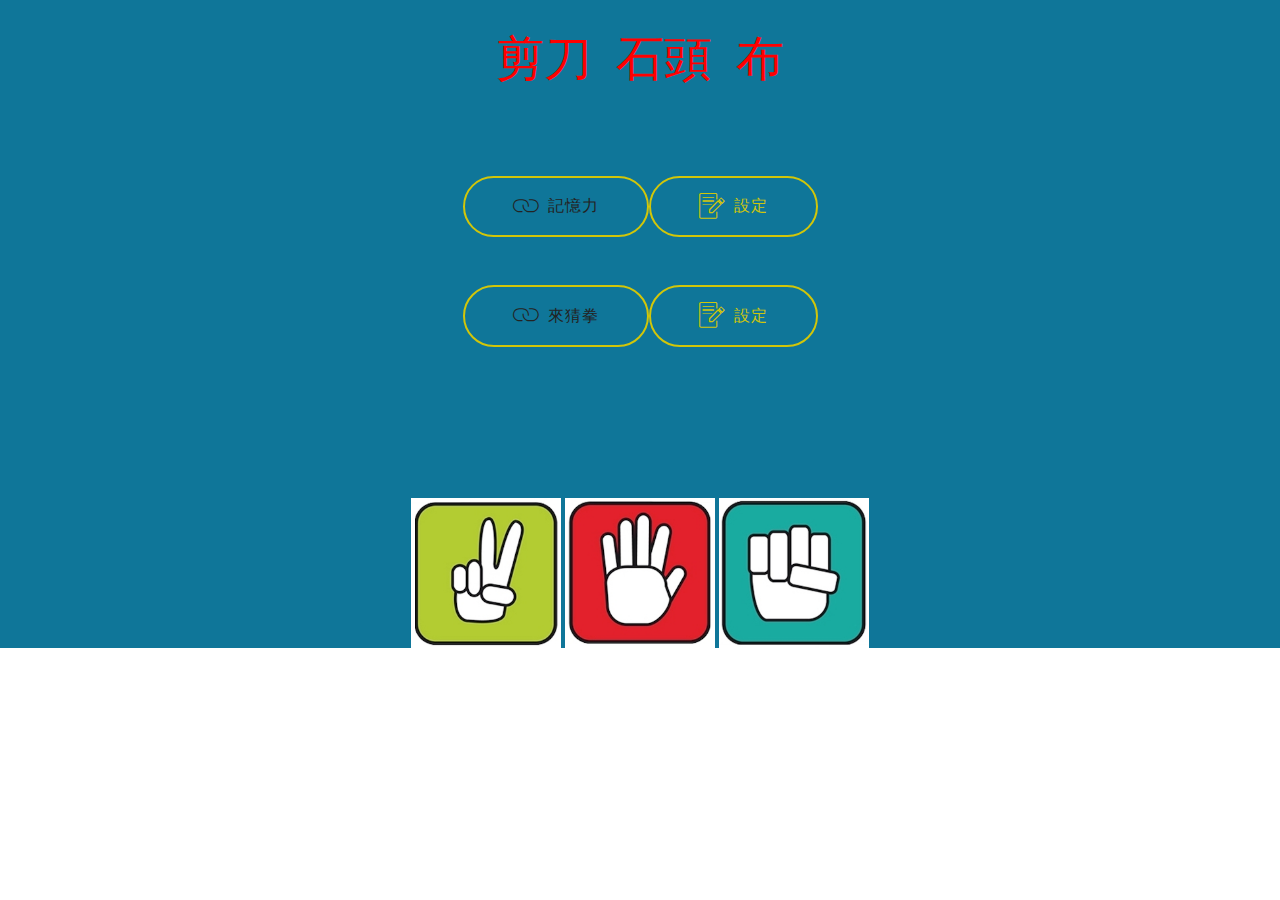
<file: index.html>
<!DOCTYPE html>
<meta name="robots" content="noindex">
<html  >
<head>
  <!-- Site made with Mobirise Website Builder v4.10.7, https://mobirise.com -->
  <meta charset="UTF-8">
  <meta http-equiv="X-UA-Compatible" content="IE=edge">
  <meta name="generator" content="Mobirise v4.10.7, mobirise.com">
  <meta name="viewport" content="width=device-width, initial-scale=1, minimum-scale=1">
  <link rel="shortcut icon" href="assets/images/080701small-128x129.png" type="image/x-icon">
  <meta name="description" content="">
  
  <title>剪刀石頭布2 anyboard</title>
  <link rel="stylesheet" href="assets/web/assets/mobirise-icons/mobirise-icons.css">
  <link rel="stylesheet" href="assets/tether/tether.min.css">
  <link rel="stylesheet" href="assets/bootstrap/css/bootstrap.min.css">
  <link rel="stylesheet" href="assets/bootstrap/css/bootstrap-grid.min.css">
  <link rel="stylesheet" href="assets/bootstrap/css/bootstrap-reboot.min.css">
  <link rel="stylesheet" href="assets/soundcloud-plugin/style.css">
  <link rel="stylesheet" href="assets/socicon/css/styles.css">
  <link rel="stylesheet" href="assets/theme/css/style.css">
  <link rel="stylesheet" href="assets/mobirise/css/mbr-additional.css" type="text/css">
  
  <script src="https://blocklypro.webduino.io/node_modules/jquery/dist/jquery.min.js?rev=2f6b11a7e914718e0290410e85366fe9"></script>
  <script src="https://blocklypro.webduino.io/dist/lib/webduino-all-0.4.20.min.js?rev=4426739c00d85325cb2d3d701fa50666"></script>
  <script src="https://blocklypro.webduino.io/dist/webduino-blockly.min.js?rev=736fa9a2fba9fa461db7c329f6651493"></script>
  <script src="https://blocklypro.webduino.io/dist/lib/firebase.min.js?rev=c0bfd493efd477d098a4ae9e92b13880"></script>
  <script src="https://blocklypro.webduino.io/dist/lib/runtime.min.js?rev=683a69503433786202911b4d9f766100"></script>
  
</head>


<body>
<script id="jsbin-javascript">
speak('大家一起來猜拳', ["zh-TW",1,1,0.5]);

</script>
  <section class="team1 cid-rC7Lrwjm2o" id="team1-1">
    
    
    
    <div class="container align-center">
        <h2 class="pb-3 mbr-fonts-style mbr-section-title display-2" style="color:red">剪刀 &nbsp;石頭 &nbsp;布<br></h2>
        
        <div class="row media-row">
            
        <div class="team-item col-lg-3 col-md-6">
                <div class="item-image">
                    
                </div>
                
            </div><div class="team-item col-lg-3 col-md-6">
                <div class="item-image">
                 
                </div>
                
            </div><div class="team-item col-lg-3 col-md-6">
                <div class="item-image">
                  
                </div>
                
            </div></div>    
    </div>
</section>

<section class="engine"><a href="https://mobirise.info/s">bootstrap theme</a></section><section class="services4 cid-rC7UDKkHHx" xmlns="http://www.w3.org/1999/html" id="services4-2">
    <!---->
    
    <!---->
    <!--Overlay-->
    
    <!--Container-->
    
        <div class="row">
            <!--Card-1-->
            <div class="card p-3 col-12">
                <div class="card-wrapper media-container-row media-container-row">
                    <div class="card-box">
                        <div class="row">
                            <div class="col-12 col-md-12 col-lg-4">
                                <div class="wrapper">
                                    <!--Image-->
                                    <div class="mbr-figure" style="width: 50%;">
                                        
                                    </div>
                                </div>
                            </div>
                            <div class="col-12 col-md-7 col-lg-4">
                                <div class="wrapper col-left">
                                    <!--Title-->
                                    
                                    <!--Subtitle-->
                                    <div class="mbr-section-btn col-right align-center">
									
									<a  class="btn m-0 btn-success-outline display-4">
									
									<span class="mbri-link mbr-iconfont mbr-iconfont-btn"></span>記憶力
									
									</a>
									
									
									
									<a href="pssfollowset.html" class="btn m-0 btn-success-outline display-4"> 
									<span class="mbri-edit mbr-iconfont mbr-iconfont-btn"></span>設定								
									</a>
									
									
									
									</div>
									
									
                                    
                                </div>
                            </div>
                            <div class="col-12 col-md-5 col-lg-4">
                                
                                    <!--Cost-->
                                    
                                    <!--Btn-->
                                    
                                
                            </div>
                        </div>
                    </div>
                </div>
            </div>
            <!--Card-2-->
            <div class="card p-3 col-12">
                <div class="card-wrapper media-container-row media-container-row">
                    <div class="card-box">
                        <div class="row">
                            <div class="col-12 col-md-12 col-lg-4">
                                <div class="wrapper">
                                    <!--Image-->
                                    <div class="mbr-figure" style="width: 50%;">
                                        
                                    </div>
                                </div>
                            </div>
                            <div class="col-12 col-md-7 col-lg-4">
                                <div class="wrapper col-left">
                                    <!--Title-->
                                    
                                    <!--Subtitle-->
                                    <div class="mbr-section-btn col-right align-center">
									
									    <a  class="btn m-0 btn-success-outline display-4">
										
										<span class="mbri-link mbr-iconfont mbr-iconfont-btn"></span>來猜拳
                                        
										</a>
									
										
										
										<a href="pssraceset.html" class="btn m-0 btn-success-outline display-4">
									    <span class="mbri-edit mbr-iconfont mbr-iconfont-btn"></span>設定
                                        </a> 
									</div>
                                </div>
                            </div>
                            <div class="col-12 col-md-5 col-lg-4">
                                
                                    <!--Cost-->
                                    
                                    <!--Btn-->
                                    
                                
                            </div>
                        </div>
                    </div>
                </div>
            </div>
            <!--Card-3-->
            
        </div>
    
</section>

<!--
  <script src="assets/web/assets/jquery/jquery.min.js"></script>
  <script src="assets/popper/popper.min.js"></script>
  <script src="assets/tether/tether.min.js"></script>
  <script src="assets/bootstrap/js/bootstrap.min.js"></script>
  <script src="assets/smoothscroll/smooth-scroll.js"></script>
  <script src="assets/theme/js/script.js"></script>
  -->
  
<footer id="footer" style="background-color:#0f7699">
<center>
    <img src="img/scissor.jpg" width="150" height="150" alt="" />
    <img src="img/paper.jpg" width="150" height="150" alt="" />
    <img src="img/rock.jpg" width="150" height="150" alt=""  /> 
	</center>
</footer>


</body>
</html>
</file>
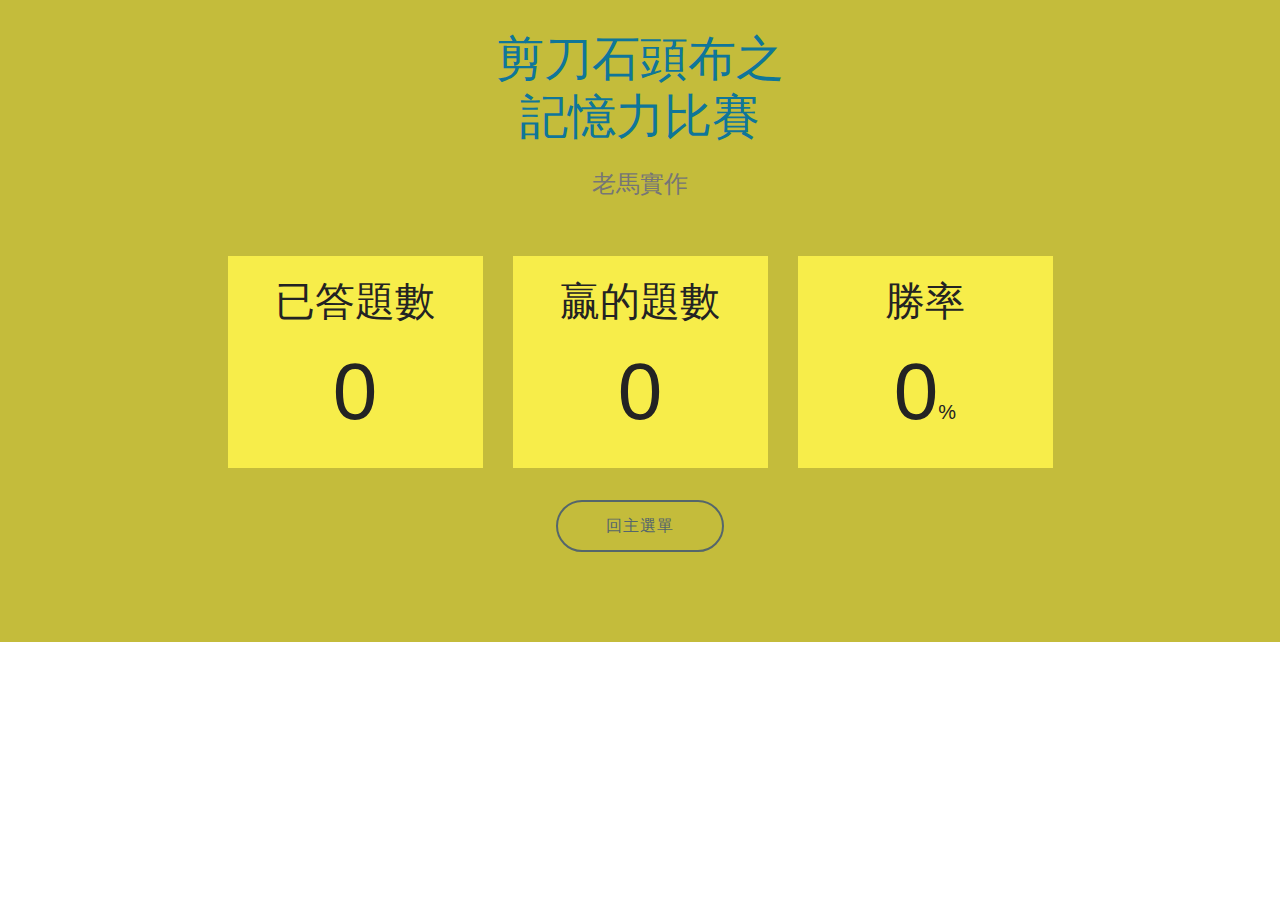
<file: follow.html>
<!doctype html>
<!--
Created using JS Bin
http://bin.webduino.io

Copyright (c) 2019 by anonymous (http://bin.webduino.io/hezex/1/edit)

Released under the MIT license: http://jsbin.mit-license.org
-->
<meta name="robots" content="noindex">
<html>

<head>
  <meta charset="utf-8">
  <meta name="viewport" content="width=device-width, initial-scale=1, maximum-scale=1, user-scalable=no">
  <title>Fenduino on Webduino</title>
  <script src="https://blocklypro.webduino.io/node_modules/jquery/dist/jquery.min.js?rev=2f6b11a7e914718e0290410e85366fe9"></script>
  <script src="https://blocklypro.webduino.io/dist/lib/webduino-all-0.4.20.min.js?rev=4426739c00d85325cb2d3d701fa50666"></script>
  <script src="https://blocklypro.webduino.io/dist/webduino-blockly.min.js?rev=736fa9a2fba9fa461db7c329f6651493"></script>
  <script src="https://blocklypro.webduino.io/dist/lib/firebase.min.js?rev=c0bfd493efd477d098a4ae9e92b13880"></script>
  <script src="https://blocklypro.webduino.io/dist/lib/runtime.min.js?rev=683a69503433786202911b4d9f766100"></script>
<style id="jsbin-css">
#showcontent { font-size: 60px; pointer-events: auto!important; }
</style>

  <!-- Site made with Mobirise Website Builder v4.10.7, https://mobirise.com -->
  <meta charset="UTF-8">
  <meta http-equiv="X-UA-Compatible" content="IE=edge">
  <meta name="generator" content="Mobirise v4.10.7, mobirise.com">
  <meta name="viewport" content="width=device-width, initial-scale=1, minimum-scale=1">
  <link rel="shortcut icon" href="assets1/images/080701small-128x129.png" type="image/x-icon">
  <meta name="description" content="">
  
  <title>剪刀石頭布</title>
  <link rel="stylesheet" href="assets1/tether/tether.min.css">
  <link rel="stylesheet" href="assets1/bootstrap/css/bootstrap.min.css">
  <link rel="stylesheet" href="assets1/bootstrap/css/bootstrap-grid.min.css">
  <link rel="stylesheet" href="assets1/bootstrap/css/bootstrap-reboot.min.css">
  <link rel="stylesheet" href="assets1/soundcloud-plugin/style.css">
  <link rel="stylesheet" href="assets1/socicon/css/styles.css">
  <link rel="stylesheet" href="assets1/theme/css/style.css">
  <link rel="stylesheet" href="assets1/mobirise/css/mbr-additional.css" type="text/css">


</head>

<body>
  <!--<div><span id="showcontent">剪刀石頭布之記憶力</span></div>-->
  
<audio id="saywin">
    <source src="sound/win.mp3" type="audio/mpeg">
</audio>  
<audio id="saylose">
    <source src="sound/lose.mp3" type="audio/mpeg">
</audio>  

<section class="team1 cid-rC7Lrwjm2o" id="team1-1">
    
    
    
    <div class="container align-center">
        <h2 class="pb-3 mbr-fonts-style mbr-section-title display-2">剪刀石頭布之<br>記憶力比賽</h2>
        <h3 class="pb-5 mbr-section-subtitle mbr-fonts-style mbr-light display-5">老馬實作</h3>
        <div class="row media-row">
            
        <div class="team-item col-lg-3 col-md-6">
                <div class="item-image">
                   
                </div>
                <div class="item-caption py-3">
                    <div class="item-name px-2">
                        <p style="font-size:40px;" class="mbr-fonts-style display-5">
                           已答題數</p>
                    </div>
                    <div class="item-role px-2">
                        <p style="font-size:80px;" id="allans">0</p>
                    </div>
                    
                </div>
            </div><div class="team-item col-lg-3 col-md-6">
                <div class="item-image">
                    
                </div>
                <div class="item-caption py-3">
                    <div class="item-name px-2">
                        <p style="font-size:40px;" class="mbr-fonts-style display-5">
                           贏的題數</p>
                    </div>
                    <div class="item-role px-2">
                        <p style="font-size:80px;" id="won">0</p>
                    </div>
                    
                </div>
            </div><div class="team-item col-lg-3 col-md-6">
                <div class="item-image">
                    
                </div>
                <div class="item-caption py-3">
                    <div class="item-name px-2">
                        <p style="font-size:40px;" class="mbr-fonts-style display-5">
                           勝率</p>
                    </div>
                    <div class="item-role px-2">
                        <p style="font-size:80px;"id="winrate">0<span style="font-size:20px;" id="percent">%</span></p>
                    </div>
                    
                </div>
            </div></div>    
    </div>
	 <div class="mbr-section-btn col-right align-center">
        <a href="index.html" class="btn btn-warning-outline m-0 display-4">
           回主選單
        </a>
     </div>
                                
</section>


  <script src="assets1/web/assets/jquery/jquery.min.js"></script>
  <script src="assets1/popper/popper.min.js"></script>
  <script src="assets1/tether/tether.min.js"></script>
  <script src="assets1/bootstrap/js/bootstrap.min.js"></script>
  <script src="assets1/smoothscroll/smooth-scroll.js"></script>
  <script src="assets1/theme/js/script.js"></script>
  
  
  
  
  
  
  
<script id="jsbin-javascript">
(async function () {

var rightwrong;//判斷答題對或錯
var scissor;//偵測按鈕腳2，代表剪刀
var data;//儲存['剪刀', '石頭', '布']
var stone;//偵測按鈕腳5，代表石頭
var paper;//偵測按鈕腳14，代表布
var itemnum;//剪刀石頭布出題的數量
var j;
var i;
var useranswer;//答題串列
var randomnum;//亂數出題串列
var answerindex;//依序儲存輸入資料
var speakitems;//randomnum陣列轉成字串，語音朗讀才會順
var answertime;//答題時間
var speed;//語音朗讀速度
var allans;//總答題數
var won;//答對題數
var temp;
var devicecode;//開發板的device id
var boardname;//開發板名稱，p.s.似乎沒有影響
var boardinfo;//字典資料，送入boardRead()的參數
var nextitem;//要不要念下一題

function setupvar() {
  data = ['剪刀', '石頭', '布'];
  itemnum = 2;
  randomnum = [];
  speakitems = '';
  answertime = 5;
  speed=1;//1代表正常速度，值越大念越快，值越小念越慢
  allans=1;
  won=0;
  temp=0;
  devicecode='';
  boardname='';
  boardinfo='';
  nextitem=1;//0代表不念下一題
  
}

async function showresult() {
  rightwrong = false;
  if (useranswer.length == randomnum.length) {
    rightwrong = true;
    var j_end = useranswer.length;
    var j_inc = 1;
    if (1 > j_end) {
      j_inc = -j_inc;
    }
    for (j = 1;
         j_inc >= 0 ? j <= j_end : j >= j_end;
         j += j_inc) {
      if (useranswer[j - 1] != randomnum[j - 1]) {
        rightwrong = false;
      }
    }
  }
  if (rightwrong) {
    document.getElementById("saywin").play(); 
    won=won+1;
    document.getElementById('won').textContent =won.toString();
	temp=parseFloat(((won/allans)*100).toFixed(1));
	document.getElementById('winrate').innerHTML=temp.toString()+"<span style='font-size:20px;' id='percent'>%</span>";
	
  } else {
   document.getElementById("saylose").play(); 
   temp=parseFloat(((won/allans)*100).toFixed(1));
   document.getElementById('winrate').innerHTML=temp.toString()+"<span style='font-size:20px;' id='percent'>%</span>";
   
  }
  await delay(2);
  randomnum = [];
  useranswer = [];
  answerindex = 1;
  speakitems = '';
  if(nextitem){
	  speak('下一題');
	  await delay(2);
  }
}

function math_random_int(a, b) {
  if (a > b) {
    // Swap a and b to ensure a is smaller.
    var c = a;
    a = b;
    b = c;
  }
  return Math.floor(Math.random() * (b - a + 1) + a);
}

async function showitems() {
  //get the parameter if needed
  var strUrl = location.search;
  var getPara, ParaVal;
  var aryPara = [];

  if (strUrl.indexOf("?") != -1) {
    var getSearch = strUrl.split("?");
    getPara = getSearch[1].split("&");
	
	if(getPara.length==6){nextitem=0;}//第6組參數是要不要念下一題
	
    for (i = 0; i < getPara.length; i++) {
      ParaVal = getPara[i].split("=");
      aryPara.push(ParaVal[0]);
	  aryPara.push(ParaVal[1]);
    }
	boardname=aryPara[1];// smart, fly , 馬克1號
	devicecode=aryPara[3]; //device id
    itemnum=parseInt(aryPara[5]); //剪刀石頭布的數量
	answertime=parseInt(aryPara[7]); //答題秒數
	speed=parseFloat(aryPara[9]); // 念題速度
		//念太慢，拖掉了時間，補回時間
	if(speed<1){
	answertime=answertime/speed;
	}
	if(boardname=='smart'){
		boardinfo={board: 'Smart', device: devicecode, transport: 'mqtt'};
	}else{
		boardinfo={device: devicecode};
	}
	
	//alert(devicecode);
  }





  speak('開始出題', ["zh-TW",1,1,0.7]);
  await delay(2);
  document.getElementById("allans").textContent=allans.toString();
  while (true) {
    var i_inc = 1;
    if (1 > itemnum) {
      i_inc = -i_inc;
    }
    for (i = 1;
         i_inc >= 0 ? i <= itemnum : i >= itemnum;
         i += i_inc) {
      randomnum[i - 1] = math_random_int(1, data.length);
    }
    var i_inc2 = 1;
    if (1 > itemnum) {
      i_inc2 = -i_inc2;
    }
    for (i = 1;
         i_inc2 >= 0 ? i <= itemnum : i >= itemnum;
         i += i_inc2) {
      speakitems = String(speakitems) + String(data[randomnum[i - 1] - 1]);
    }
    await delay(1);
    <!--document.getElementById('showcontent').innerHTML = speakitems;-->
    speak(speakitems,["zh-TW",1,1,speed], async function () {

    },0);
    await delay(answertime);
    <!--document.getElementById('showcontent').innerHTML = '時間到';-->
    await delay(1);
    await showresult();
	allans=allans+1;
	document.getElementById("allans").textContent=allans.toString();
  }
}
setupvar();
showitems();


boardReady(boardinfo, async function (board) {
  board.samplingInterval = 50;
  
  scissor = getButton(board, 2);
  stone = getButton(board, 5);
  paper = getButton(board, 14);
  useranswer = [];
  answerindex = 1;
  scissor.on('pressed', async function () {
    useranswer[answerindex - 1] = 1;
    answerindex = answerindex + 1;
  });
  stone.on('pressed', async function () {
    useranswer[answerindex - 1] = 2;
    answerindex = answerindex + 1;
  });
  paper.on('pressed', async function () {
    useranswer[answerindex - 1] = 3;
    answerindex = answerindex + 1;
  });
  
});

}());
</script>
</body>
</html>
</file>
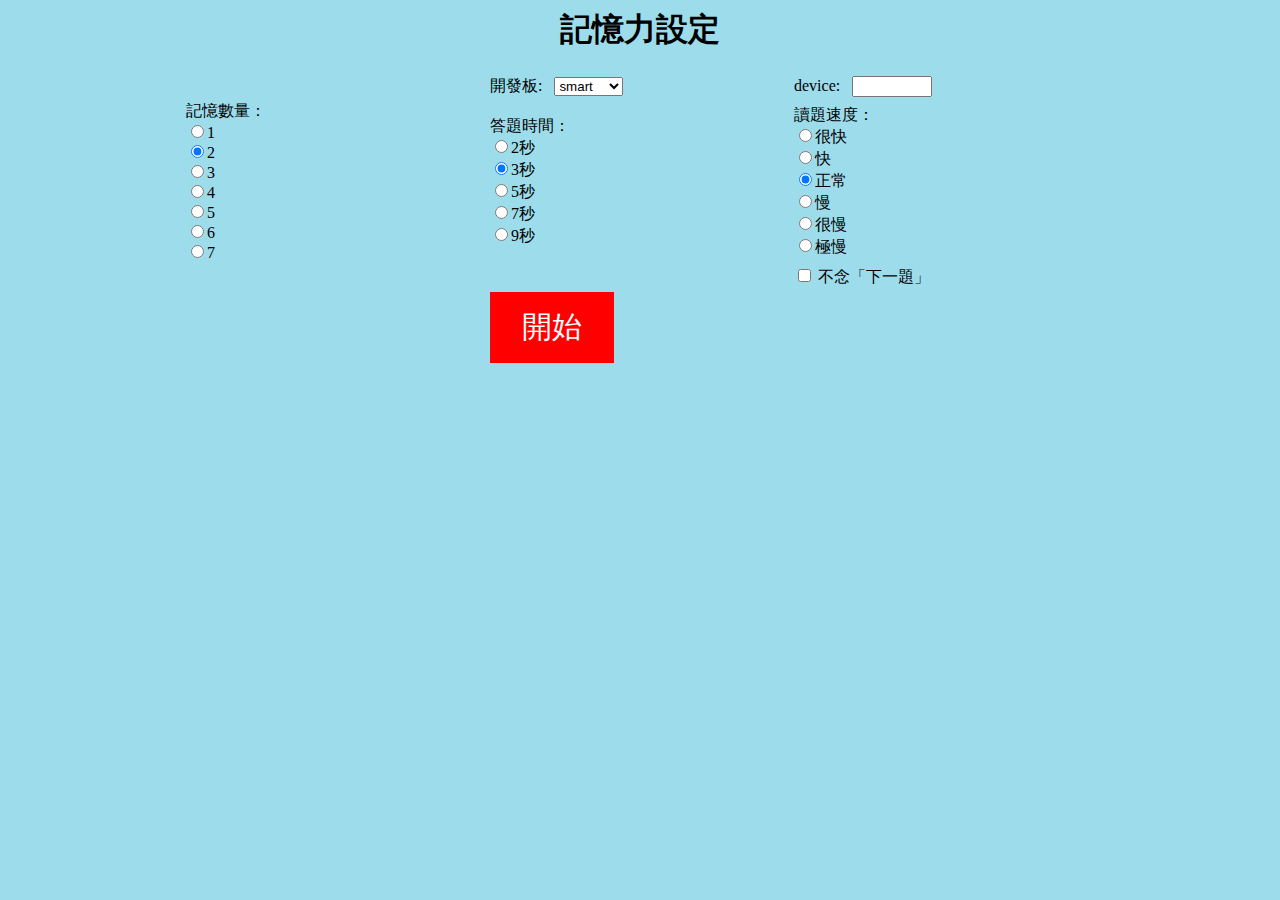
<file: pssfollowset.html>
<html>
<head>
<title>記憶力設定</title>
<style>
.button {
  background-color:#ff0000 ; /* Red-#ff0000; Green-#4CAF50 */
  border: none;
  color: white;
  padding: 15px 32px;
  text-align: center;
  text-decoration: none;
  display: inline-block;
  font-size: 30px;
}
</style>
</head>
<center>
<body bgcolor="#9DDCEB">

<h1>記憶力設定</h1>

<form action="follow.html">
<table>
<tr>
		<td Width="300"></td><td Width="300">
			開發板:&nbsp&nbsp
			<select name="boardname" >
			  <option value="smart" selected>smart</option>
			  <option value="fly">fly</option>
			  <option value="mark1">馬克1號</option>
			</select> 
		</td>
		<td Width="300">
		device:&nbsp&nbsp
		<input name="device" style="width:80px";></td>
</tr>

<tr>
		<td Width="300">
		記憶數量：<br>
		<input type="radio" name="xonum" value="1">1<br>
		<input type="radio" name="xonum" value="2" checked>2<br>
		<input type="radio" name="xonum" value="3">3<br>
		<input type="radio" name="xonum" value="4">4<br>
		<input type="radio" name="xonum" value="5">5<br>
		<input type="radio" name="xonum" value="6">6<br>
		<input type="radio" name="xonum" value="7">7<br>
		</td>
		<td Width="300">
		答題時間：<br>
		<input type="radio" name="xotime" value="2">2秒<br>
		<input type="radio" name="xotime" value="3" checked>3秒<br>
		<input type="radio" name="xotime" value="5" >5秒<br>
		<input type="radio" name="xotime" value="7">7秒<br>
		<input type="radio" name="xotime" value="9">9秒<br>

		</td>
		<td Width="300">
		讀題速度：<br>
		<input type="radio" name="xospeed" value="1.5">很快<br>
		<input type="radio" name="xospeed" value="1.25">快<br>
		<input type="radio" name="xospeed" value="1" checked>正常<br>
		<input type="radio" name="xospeed" value="0.75">慢<br>
		<input type="radio" name="xospeed" value="0.5">很慢<br>
		<input type="radio" name="xospeed" value="0.3">極慢<br>
		</td>
</tr>
<tr>
<td Width="300"></td>
<td Width="300"></td>
<td Width="300">
<input type="checkbox" name="next" value="0"> 不念「下一題」<br>
</td>
</tr>
<tr>
<td></td><td>
<input type="submit" class="button" value="開始">
</td>
</tr>
</table>
</form>
</body>
</center>
</html>
</file>
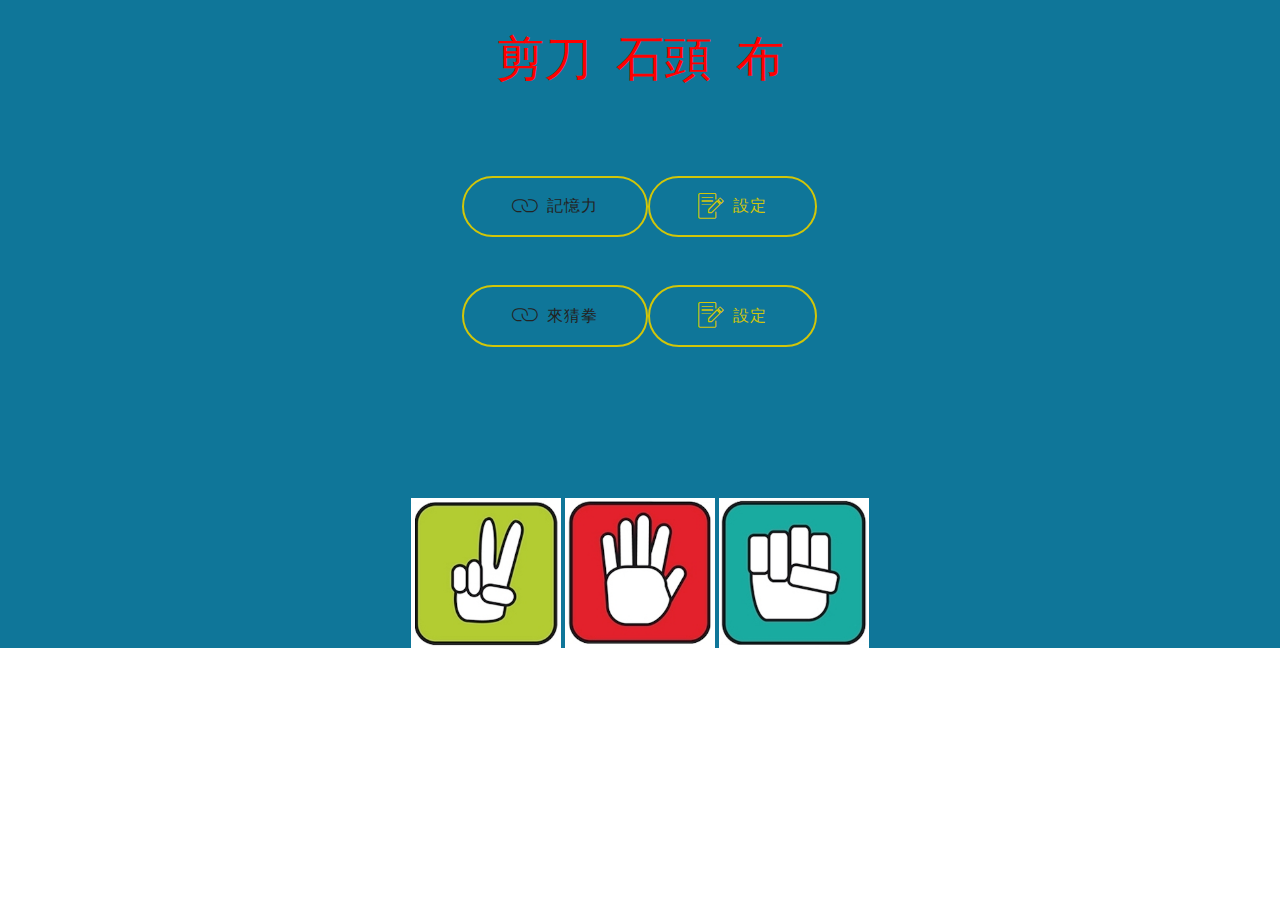
<file: pssmain.html>
<!DOCTYPE html>
<meta name="robots" content="noindex">
<html  >
<head>
  <!-- Site made with Mobirise Website Builder v4.10.7, https://mobirise.com -->
  <meta charset="UTF-8">
  <meta http-equiv="X-UA-Compatible" content="IE=edge">
  <meta name="generator" content="Mobirise v4.10.7, mobirise.com">
  <meta name="viewport" content="width=device-width, initial-scale=1, minimum-scale=1">
  <link rel="shortcut icon" href="assets/images/080701small-128x129.png" type="image/x-icon">
  <meta name="description" content="">
  
  <title>剪刀石頭布</title>
  <link rel="stylesheet" href="assets/web/assets/mobirise-icons/mobirise-icons.css">
  <link rel="stylesheet" href="assets/tether/tether.min.css">
  <link rel="stylesheet" href="assets/bootstrap/css/bootstrap.min.css">
  <link rel="stylesheet" href="assets/bootstrap/css/bootstrap-grid.min.css">
  <link rel="stylesheet" href="assets/bootstrap/css/bootstrap-reboot.min.css">
  <link rel="stylesheet" href="assets/soundcloud-plugin/style.css">
  <link rel="stylesheet" href="assets/socicon/css/styles.css">
  <link rel="stylesheet" href="assets/theme/css/style.css">
  <link rel="stylesheet" href="assets/mobirise/css/mbr-additional.css" type="text/css">
  
  <script src="https://blocklypro.webduino.io/node_modules/jquery/dist/jquery.min.js?rev=2f6b11a7e914718e0290410e85366fe9"></script>
  <script src="https://blocklypro.webduino.io/dist/lib/webduino-all-0.4.20.min.js?rev=4426739c00d85325cb2d3d701fa50666"></script>
  <script src="https://blocklypro.webduino.io/dist/webduino-blockly.min.js?rev=736fa9a2fba9fa461db7c329f6651493"></script>
  <script src="https://blocklypro.webduino.io/dist/lib/firebase.min.js?rev=c0bfd493efd477d098a4ae9e92b13880"></script>
  <script src="https://blocklypro.webduino.io/dist/lib/runtime.min.js?rev=683a69503433786202911b4d9f766100"></script>
  
</head>


<body>
<script id="jsbin-javascript">
speak('大家一起來猜拳', ["zh-TW",1,1,0.5]);

</script>
  <section class="team1 cid-rC7Lrwjm2o" id="team1-1">
    
    
    
    <div class="container align-center">
        <h2 class="pb-3 mbr-fonts-style mbr-section-title display-2" style="color:red">剪刀 &nbsp;石頭 &nbsp;布<br></h2>
        
        <div class="row media-row">
            
        <div class="team-item col-lg-3 col-md-6">
                <div class="item-image">
                    
                </div>
                
            </div><div class="team-item col-lg-3 col-md-6">
                <div class="item-image">
                 
                </div>
                
            </div><div class="team-item col-lg-3 col-md-6">
                <div class="item-image">
                  
                </div>
                
            </div></div>    
    </div>
</section>

<section class="engine"><a href="https://mobirise.info/s">bootstrap theme</a></section><section class="services4 cid-rC7UDKkHHx" xmlns="http://www.w3.org/1999/html" id="services4-2">
    <!---->
    
    <!---->
    <!--Overlay-->
    
    <!--Container-->
    <div class="container">
        <div class="row">
            <!--Card-1-->
            <div class="card p-3 col-12">
                <div class="card-wrapper media-container-row media-container-row">
                    <div class="card-box">
                        <div class="row">
                            <div class="col-12 col-md-12 col-lg-4">
                                <div class="wrapper">
                                    <!--Image-->
                                    <div class="mbr-figure" style="width: 50%;">
                                        
                                    </div>
                                </div>
                            </div>
                            <div class="col-12 col-md-7 col-lg-4">
                                <div class="wrapper col-left">
                                    <!--Title-->
                                    
                                    <!--Subtitle-->
                                    <div class="mbr-section-btn col-right align-center">
									
									<a  class="btn m-0 btn-success-outline display-4">
									
									<span class="mbri-link mbr-iconfont mbr-iconfont-btn"></span>記憶力
									
									</a>
									
									
									
									<a href="pssfollowset.html" class="btn m-0 btn-success-outline display-4"> 
									<span class="mbri-edit mbr-iconfont mbr-iconfont-btn"></span>設定								
									</a>
									
									
									
									</div>
									
									
                                    
                                </div>
                            </div>
                            <div class="col-12 col-md-5 col-lg-4">
                                
                                    <!--Cost-->
                                    
                                    <!--Btn-->
                                    
                                
                            </div>
                        </div>
                    </div>
                </div>
            </div>
            <!--Card-2-->
            <div class="card p-3 col-12">
                <div class="card-wrapper media-container-row media-container-row">
                    <div class="card-box">
                        <div class="row">
                            <div class="col-12 col-md-12 col-lg-4">
                                <div class="wrapper">
                                    <!--Image-->
                                    <div class="mbr-figure" style="width: 50%;">
                                        
                                    </div>
                                </div>
                            </div>
                            <div class="col-12 col-md-7 col-lg-4">
                                <div class="wrapper col-left">
                                    <!--Title-->
                                    
                                    <!--Subtitle-->
                                    <div class="mbr-section-btn col-right align-center">
									
									    <a  class="btn m-0 btn-success-outline display-4">
										
										<span class="mbri-link mbr-iconfont mbr-iconfont-btn"></span>來猜拳
                                        
										</a>
									
										
										
										<a href="pssraceset.html" class="btn m-0 btn-success-outline display-4">
									    <span class="mbri-edit mbr-iconfont mbr-iconfont-btn"></span>設定
                                        </a> 
									</div>
                                </div>
                            </div>
                            <div class="col-12 col-md-5 col-lg-4">
                                
                                    <!--Cost-->
                                    
                                    <!--Btn-->
                                    
                                
                            </div>
                        </div>
                    </div>
                </div>
            </div>
            <!--Card-3-->
            
        </div>
    </div>
</section>

<!--
  <script src="assets/web/assets/jquery/jquery.min.js"></script>
  <script src="assets/popper/popper.min.js"></script>
  <script src="assets/tether/tether.min.js"></script>
  <script src="assets/bootstrap/js/bootstrap.min.js"></script>
  <script src="assets/smoothscroll/smooth-scroll.js"></script>
  <script src="assets/theme/js/script.js"></script>
  -->
  
<footer id="footer" style="background-color:#0f7699">
<center>
    <img src="img/scissor.jpg" width="150" height="150" alt="" />
    <img src="img/paper.jpg" width="150" height="150" alt="" />
    <img src="img/rock.jpg" width="150" height="150" alt=""  /> 
	</center>
</footer>


</body>
</html>
</file>
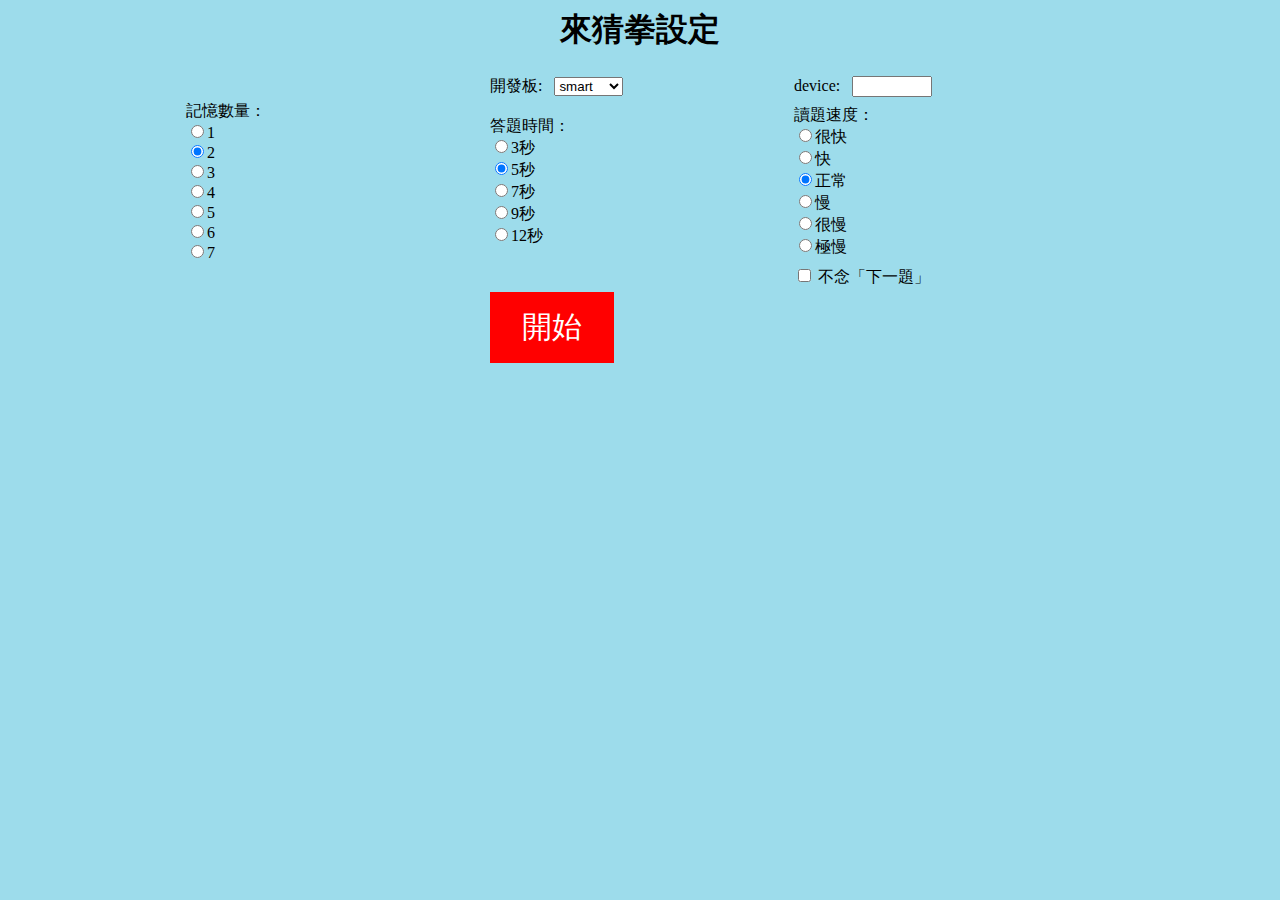
<file: pssraceset.html>
<html>
<head>
<title>來猜拳設定</title>
<style>
.button {
  background-color:#ff0000 ; /* Red-#ff0000; Green-#4CAF50 */
  border: none;
  color: white;
  padding: 15px 32px;
  text-align: center;
  text-decoration: none;
  display: inline-block;
  font-size: 30px;
}
</style>
</head>
<center>
<body bgcolor="#9DDCEB">

<h1>來猜拳設定</h1>

<form action="race.html">
<table>
<tr>
		<td Width="300"></td><td Width="300">
		開發板:&nbsp&nbsp
			<select name="boardname" >
			  <option value="smart" selected>smart</option>
			  <option value="fly">fly</option>
			  <option value="mark1">馬克1號</option>
			</select> 
		</td>
		<td Width="300">device:&nbsp&nbsp
		<input name="device" style="width:80px";></td>
</tr>
<tr>
<td Width="300">
記憶數量：<br>
<input type="radio" name="xonum" value="1">1<br>
<input type="radio" name="xonum" value="2" checked>2<br>
<input type="radio" name="xonum" value="3">3<br>
<input type="radio" name="xonum" value="4">4<br>
<input type="radio" name="xonum" value="5">5<br>
<input type="radio" name="xonum" value="6">6<br>
<input type="radio" name="xonum" value="7">7<br>
</td>
<td Width="300">
答題時間：<br>
<input type="radio" name="xotime" value="3">3秒<br>
<input type="radio" name="xotime" value="5" checked>5秒<br>
<input type="radio" name="xotime" value="7">7秒<br>
<input type="radio" name="xotime" value="9">9秒<br>
<input type="radio" name="xotime" value="9">12秒<br>
</td>
<td Width="300">
讀題速度：<br>
<input type="radio" name="xospeed" value="1.5">很快<br>
<input type="radio" name="xospeed" value="1.25">快<br>
<input type="radio" name="xospeed" value="1" checked>正常<br>
<input type="radio" name="xospeed" value="0.75">慢<br>
<input type="radio" name="xospeed" value="0.5">很慢<br>
<input type="radio" name="xospeed" value="0.3">極慢<br>
</td>
</tr>
<tr>
<td Width="300"></td>
<td Width="300"></td>
<td Width="300">
<input type="checkbox" name="next" value="0"> 不念「下一題」<br>
</td>
</tr>
<tr>
<td></td><td>
<input type="submit" class="button" value="開始">
</td>
</tr>
</table>
</form>
</body>
</center>
</html>
</file>
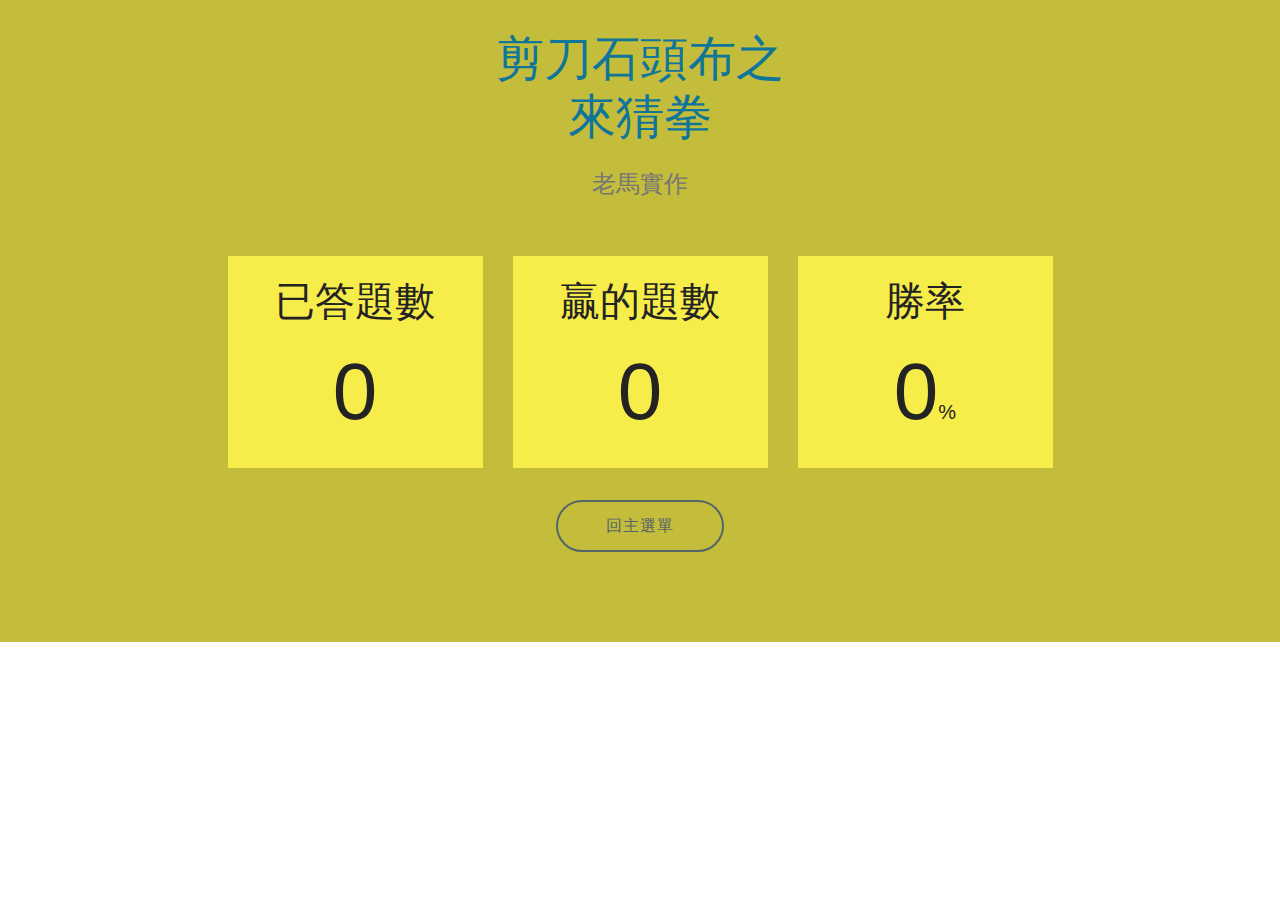
<file: race.html>
<!doctype html>
<!--
Created using JS Bin
http://bin.webduino.io

Copyright (c) 2019 by anonymous (http://bin.webduino.io/qopaq/1/edit)

Released under the MIT license: http://jsbin.mit-license.org
-->
<meta name="robots" content="noindex">
<html>

<head>
  <meta charset="utf-8">
  <meta name="viewport" content="width=device-width, initial-scale=1, maximum-scale=1, user-scalable=no">
  <title>Fenduino on Webduino</title>
  <script src="https://blocklypro.webduino.io/node_modules/jquery/dist/jquery.min.js?rev=2f6b11a7e914718e0290410e85366fe9"></script>
  <script src="https://blocklypro.webduino.io/dist/lib/webduino-all-0.4.20.min.js?rev=4426739c00d85325cb2d3d701fa50666"></script>
  <script src="https://blocklypro.webduino.io/dist/webduino-blockly.min.js?rev=736fa9a2fba9fa461db7c329f6651493"></script>
  <script src="https://blocklypro.webduino.io/dist/lib/firebase.min.js?rev=c0bfd493efd477d098a4ae9e92b13880"></script>
  <script src="https://blocklypro.webduino.io/dist/lib/runtime.min.js?rev=683a69503433786202911b4d9f766100"></script>
<style id="jsbin-css">
#showcontent { font-size: 60px; pointer-events: auto!important; }
</style>

  <!-- Site made with Mobirise Website Builder v4.10.7, https://mobirise.com -->
  <meta charset="UTF-8">
  <meta http-equiv="X-UA-Compatible" content="IE=edge">
  <meta name="generator" content="Mobirise v4.10.7, mobirise.com">
  <meta name="viewport" content="width=device-width, initial-scale=1, minimum-scale=1">
  <link rel="shortcut icon" href="assets1/images/080701small-128x129.png" type="image/x-icon">
  <meta name="description" content="">
  
  <title>剪刀石頭布</title>
  <link rel="stylesheet" href="assets1/tether/tether.min.css">
  <link rel="stylesheet" href="assets1/bootstrap/css/bootstrap.min.css">
  <link rel="stylesheet" href="assets1/bootstrap/css/bootstrap-grid.min.css">
  <link rel="stylesheet" href="assets1/bootstrap/css/bootstrap-reboot.min.css">
  <link rel="stylesheet" href="assets1/soundcloud-plugin/style.css">
  <link rel="stylesheet" href="assets1/socicon/css/styles.css">
  <link rel="stylesheet" href="assets1/theme/css/style.css">
  <link rel="stylesheet" href="assets1/mobirise/css/mbr-additional.css" type="text/css">


</head>

<body>
  <!--<div><span id="showcontent">剪刀石頭布之來猜拳</span></div>-->
  
<audio id="saywin">
<source src="sound/win.mp3" type="audio/mpeg">
</audio>  
<audio id="saylose">
<source src="sound/lose.mp3" type="audio/mpeg">
</audio>  
  
  <section class="team1 cid-rC7Lrwjm2o" id="team1-1">
    
    
    
    <div class="container align-center">
        <h2 class="pb-3 mbr-fonts-style mbr-section-title display-2">剪刀石頭布之<br>來猜拳</h2>
        <h3 class="pb-5 mbr-section-subtitle mbr-fonts-style mbr-light display-5">老馬實作</h3>
        <div class="row media-row">
            
        <div class="team-item col-lg-3 col-md-6">
                <div class="item-image">
                   
                </div>
                <div class="item-caption py-3">
                    <div class="item-name px-2">
                        <p style="font-size:40px;" class="mbr-fonts-style display-5">
                           已答題數</p>
                    </div>
                    <div class="item-role px-2">
                        <p style="font-size:80px;" id="allans">0</p>
                    </div>
                    
                </div>
            </div><div class="team-item col-lg-3 col-md-6">
                <div class="item-image">
                    
                </div>
                <div class="item-caption py-3">
                    <div class="item-name px-2">
                        <p style="font-size:40px;" class="mbr-fonts-style display-5">
                           贏的題數</p>
                    </div>
                    <div class="item-role px-2">
                        <p style="font-size:80px;" id="won">0</p>
                    </div>
                    
                </div>
            </div><div class="team-item col-lg-3 col-md-6">
                <div class="item-image">
                    
                </div>
                <div class="item-caption py-3">
                    <div class="item-name px-2">
                        <p style="font-size:40px;" class="mbr-fonts-style display-5">
                           勝率</p>
                    </div>
                    <div class="item-role px-2">
                        <p style="font-size:80px;"id="winrate">0<span style="font-size:20px;" id="percent">%</span></p>
                    </div>
                    
                </div>
            </div></div>    
    </div>
	<div class="mbr-section-btn col-right align-center">
        <a href="index.html" class="btn btn-warning-outline m-0 display-4">
           回主選單
        </a>
    </div>
</section>



  <script src="assets1/web/assets/jquery/jquery.min.js"></script>
  <script src="assets1/popper/popper.min.js"></script>
  <script src="assets1/tether/tether.min.js"></script>
  <script src="assets1/bootstrap/js/bootstrap.min.js"></script>
  <script src="assets1/smoothscroll/smooth-scroll.js"></script>
  <script src="assets1/theme/js/script.js"></script>
  
  
  
  
<script id="jsbin-javascript">
(async function () {

var rightwrong;//判斷答題對或錯
var scissor;//偵測按鈕腳2，代表剪刀
var data;//儲存['剪刀', '石頭', '布']
var stone;//偵測按鈕腳5，代表石頭
var paper;//偵測按鈕腳14，代表布
var itemnum;//剪刀石頭布出題的數量
var j;
var i;
var useranswer;//答題串列
var randomnum;//亂數出題串列
var answerindex;//依序儲存輸入資料
var speakitems;//randomnum陣列轉成字串，語音朗讀才會順
var answertime;//答題時間
var speed;//語音朗讀速度
var allans;//總答題數
var won;//答對題數
var temp;
var devicecode;//開發板的device id
var boardname;//開發板名稱，p.s.似乎沒有影響
var boardinfo;//字典資料，送入boardRead()的參數
var nextitem;//要不要念下一題

function setupvar() {
  data = ['剪刀', '石頭', '布'];
  itemnum = 2;
  randomnum = [];
  speakitems = '';
  answertime = 5;
  speed=1;//1代表正常速度，值越大念越快，值越小念越慢
  allans=1;
  won=0;
  devicecode='';
  boardname='';
  boardinfo='';
  nextitem=1;//0代表不念下一題
}

async function showresult() {
  right = false;
  if (useranswer.length == randomnum.length) {
    right = true;
    var j_end = useranswer.length;
    var j_inc = 1;
    if (1 > j_end) {
      j_inc = -j_inc;
    }
    for (j = 1;
         j_inc >= 0 ? j <= j_end : j >= j_end;
         j += j_inc) {
      if (useranswer[j - 1] > randomnum[j - 1] && useranswer[j - 1] - randomnum[j - 1] == 1) {
        right = true;
      } else if (useranswer[j - 1] < randomnum[j - 1] && (useranswer[j - 1] + 3) - randomnum[j - 1] == 1) {
        right = true;
      } else {
        right = false;
      }
    }
  }
  if (right) {
    document.getElementById("saywin").play(); 
    won=won+1;
    document.getElementById('won').textContent =won.toString();
	temp=parseFloat(((won/allans)*100).toFixed(1));
	document.getElementById('winrate').innerHTML=temp.toString()+"<span style='font-size:20px;' id='percent'>%</span>";
  } else {
   document.getElementById("saylose").play(); 
   temp=parseFloat(((won/allans)*100).toFixed(1));
   document.getElementById('winrate').innerHTML=temp.toString()+"<span style='font-size:20px;' id='percent'>%</span>";
  }
  await delay(2);
  randomnum = [];
  speakitems = '';
  useranswer = [];
  answerindex = 1;
  if(nextitem){
	  speak('下一題');
	  await delay(2);
  }
}

function math_random_int(a, b) {
  if (a > b) {
    // Swap a and b to ensure a is smaller.
    var c = a;
    a = b;
    b = c;
  }
  return Math.floor(Math.random() * (b - a + 1) + a);
}

async function showitems() {
  //get the parameter if needed
  var strUrl = location.search;
  var getPara, ParaVal;
  var aryPara = [];

  if (strUrl.indexOf("?") != -1) {
    var getSearch = strUrl.split("?");
    getPara = getSearch[1].split("&");
	
	if(getPara.length==6){nextitem=0;}//第6組參數是要不要念下一題
    for (i = 0; i < getPara.length; i++) {
      ParaVal = getPara[i].split("=");
      aryPara.push(ParaVal[0]);
	  aryPara.push(ParaVal[1]);
    }
	
	boardname=aryPara[1];// smart, fly , 馬克1號
	devicecode=aryPara[3]; //device id
    itemnum=parseInt(aryPara[5]); //剪刀石頭布的數量
	answertime=parseInt(aryPara[7]); //答題秒數
	speed=parseFloat(aryPara[9]); // 念題速度
		//念太慢，拖掉了時間，補回時間
	if(speed<1){
	answertime=answertime/speed;
	}
	if(boardname=='smart'){
		boardinfo={board: 'Smart', device: devicecode, transport: 'mqtt'};
	}else{
		boardinfo={device: devicecode};
	}
	//alert(itemnum);
  }



  speak('開始出題', ["zh-TW",1,1,0.7]);
  await delay(2);
  document.getElementById("allans").textContent=allans.toString();
  while (true) {
    var i_inc = 1;
    if (1 > itemnum) {
      i_inc = -i_inc;
    }
    for (i = 1;
         i_inc >= 0 ? i <= itemnum : i >= itemnum;
         i += i_inc) {
      randomnum[i - 1] = math_random_int(1, data.length);
    }
    var i_inc2 = 1;
    if (1 > itemnum) {
      i_inc2 = -i_inc2;
    }
    for (i = 1;
         i_inc2 >= 0 ? i <= itemnum : i >= itemnum;
         i += i_inc2) {
      speakitems = String(speakitems) + String(data[randomnum[i - 1] - 1]);
    }
    await delay(1);
    <!--document.getElementById('showcontent').innerHTML = speakitems;-->
    speak(speakitems,["zh-TW",1,1,speed], async function () {

    },0);
    await delay(answertime);
    <!--document.getElementById('showcontent').innerHTML = '時間到';-->
    await delay(1);
    await showresult();
	allans=allans+1;
	document.getElementById("allans").textContent=allans.toString();
  }
}

setupvar();
showitems();

boardReady({board: 'Smart', device: '10yRgYBV', transport: 'mqtt'}, async function (board) {
  board.samplingInterval = 50;
  
  scissor = getButton(board, 2);
  stone = getButton(board, 5);
  paper = getButton(board, 14);
  useranswer = [];
  answerindex = 1;
  scissor.on('pressed', async function () {
    useranswer[answerindex - 1] = 1;
    answerindex = answerindex + 1;
  });
  stone.on('pressed', async function () {
    useranswer[answerindex - 1] = 2;
    answerindex = answerindex + 1;
  });
  paper.on('pressed', async function () {
    useranswer[answerindex - 1] = 3;
    answerindex = answerindex + 1;
  });
  
});

}());
</script>
</body>
</file>
<file: assets/web/assets/mobirise-icons/mobirise-icons.css>
@font-face {
  font-family: 'MobiriseIcons';
  src:  url('mobirise-icons.eot?spat4u');
  src:  url('mobirise-icons.eot?spat4u#iefix') format('embedded-opentype'),
    url('mobirise-icons.ttf?spat4u') format('truetype'),
    url('mobirise-icons.woff?spat4u') format('woff'),
    url('mobirise-icons.svg?spat4u#MobiriseIcons') format('svg');
  font-weight: normal;
  font-style: normal;
}

[class^="mbri-"], [class*=" mbri-"] {
  /* use !important to prevent issues with browser extensions that change fonts */
  font-family: MobiriseIcons !important;
  speak: none;
  font-style: normal;
  font-weight: normal;
  font-variant: normal;
  text-transform: none;
  line-height: 1;

  /* Better Font Rendering =========== */
  -webkit-font-smoothing: antialiased;
  -moz-osx-font-smoothing: grayscale;
}

.mbri-add-submenu:before {
  content: "\e900";
}
.mbri-alert:before {
  content: "\e901";
}
.mbri-align-center:before {
  content: "\e902";
}
.mbri-align-justify:before {
  content: "\e903";
}
.mbri-align-left:before {
  content: "\e904";
}
.mbri-align-right:before {
  content: "\e905";
}
.mbri-android:before {
  content: "\e906";
}
.mbri-apple:before {
  content: "\e907";
}
.mbri-arrow-down:before {
  content: "\e908";
}
.mbri-arrow-next:before {
  content: "\e909";
}
.mbri-arrow-prev:before {
  content: "\e90a";
}
.mbri-arrow-up:before {
  content: "\e90b";
}
.mbri-bold:before {
  content: "\e90c";
}
.mbri-bookmark:before {
  content: "\e90d";
}
.mbri-bootstrap:before {
  content: "\e90e";
}
.mbri-briefcase:before {
  content: "\e90f";
}
.mbri-browse:before {
  content: "\e910";
}
.mbri-bulleted-list:before {
  content: "\e911";
}
.mbri-calendar:before {
  content: "\e912";
}
.mbri-camera:before {
  content: "\e913";
}
.mbri-cart-add:before {
  content: "\e914";
}
.mbri-cart-full:before {
  content: "\e915";
}
.mbri-cash:before {
  content: "\e916";
}
.mbri-change-style:before {
  content: "\e917";
}
.mbri-chat:before {
  content: "\e918";
}
.mbri-clock:before {
  content: "\e919";
}
.mbri-close:before {
  content: "\e91a";
}
.mbri-cloud:before {
  content: "\e91b";
}
.mbri-code:before {
  content: "\e91c";
}
.mbri-contact-form:before {
  content: "\e91d";
}
.mbri-credit-card:before {
  content: "\e91e";
}
.mbri-cursor-click:before {
  content: "\e91f";
}
.mbri-cust-feedback:before {
  content: "\e920";
}
.mbri-database:before {
  content: "\e921";
}
.mbri-delivery:before {
  content: "\e922";
}
.mbri-desktop:before {
  content: "\e923";
}
.mbri-devices:before {
  content: "\e924";
}
.mbri-down:before {
  content: "\e925";
}
.mbri-download:before {
  content: "\e989";
}
.mbri-drag-n-drop:before {
  content: "\e927";
}
.mbri-drag-n-drop2:before {
  content: "\e928";
}
.mbri-edit:before {
  content: "\e929";
}
.mbri-edit2:before {
  content: "\e92a";
}
.mbri-error:before {
  content: "\e92b";
}
.mbri-extension:before {
  content: "\e92c";
}
.mbri-features:before {
  content: "\e92d";
}
.mbri-file:before {
  content: "\e92e";
}
.mbri-flag:before {
  content: "\e92f";
}
.mbri-folder:before {
  content: "\e930";
}
.mbri-gift:before {
  content: "\e931";
}
.mbri-github:before {
  content: "\e932";
}
.mbri-globe:before {
  content: "\e933";
}
.mbri-globe-2:before {
  content: "\e934";
}
.mbri-growing-chart:before {
  content: "\e935";
}
.mbri-hearth:before {
  content: "\e936";
}
.mbri-help:before {
  content: "\e937";
}
.mbri-home:before {
  content: "\e938";
}
.mbri-hot-cup:before {
  content: "\e939";
}
.mbri-idea:before {
  content: "\e93a";
}
.mbri-image-gallery:before {
  content: "\e93b";
}
.mbri-image-slider:before {
  content: "\e93c";
}
.mbri-info:before {
  content: "\e93d";
}
.mbri-italic:before {
  content: "\e93e";
}
.mbri-key:before {
  content: "\e93f";
}
.mbri-laptop:before {
  content: "\e940";
}
.mbri-layers:before {
  content: "\e941";
}
.mbri-left-right:before {
  content: "\e942";
}
.mbri-left:before {
  content: "\e943";
}
.mbri-letter:before {
  content: "\e944";
}
.mbri-like:before {
  content: "\e945";
}
.mbri-link:before {
  content: "\e946";
}
.mbri-lock:before {
  content: "\e947";
}
.mbri-login:before {
  content: "\e948";
}
.mbri-logout:before {
  content: "\e949";
}
.mbri-magic-stick:before {
  content: "\e94a";
}
.mbri-map-pin:before {
  content: "\e94b";
}
.mbri-menu:before {
  content: "\e94c";
}
.mbri-mobile:before {
  content: "\e94d";
}
.mbri-mobile2:before {
  content: "\e94e";
}
.mbri-mobirise:before {
  content: "\e94f";
}
.mbri-more-horizontal:before {
  content: "\e950";
}
.mbri-more-vertical:before {
  content: "\e951";
}
.mbri-music:before {
  content: "\e952";
}
.mbri-new-file:before {
  content: "\e953";
}
.mbri-numbered-list:before {
  content: "\e954";
}
.mbri-opened-folder:before {
  content: "\e955";
}
.mbri-pages:before {
  content: "\e956";
}
.mbri-paper-plane:before {
  content: "\e957";
}
.mbri-paperclip:before {
  content: "\e958";
}
.mbri-photo:before {
  content: "\e959";
}
.mbri-photos:before {
  content: "\e95a";
}
.mbri-pin:before {
  content: "\e95b";
}
.mbri-play:before {
  content: "\e95c";
}
.mbri-plus:before {
  content: "\e95d";
}
.mbri-preview:before {
  content: "\e95e";
}
.mbri-print:before {
  content: "\e95f";
}
.mbri-protect:before {
  content: "\e960";
}
.mbri-question:before {
  content: "\e961";
}
.mbri-quote-left:before {
  content: "\e962";
}
.mbri-quote-right:before {
  content: "\e963";
}
.mbri-refresh:before {
  content: "\e964";
}
.mbri-responsive:before {
  content: "\e965";
}
.mbri-right:before {
  content: "\e966";
}
.mbri-rocket:before {
  content: "\e967";
}
.mbri-sad-face:before {
  content: "\e968";
}
.mbri-sale:before {
  content: "\e969";
}
.mbri-save:before {
  content: "\e96a";
}
.mbri-search:before {
  content: "\e96b";
}
.mbri-setting:before {
  content: "\e96c";
}
.mbri-setting2:before {
  content: "\e96d";
}
.mbri-setting3:before {
  content: "\e96e";
}
.mbri-share:before {
  content: "\e96f";
}
.mbri-shopping-bag:before {
  content: "\e970";
}
.mbri-shopping-basket:before {
  content: "\e971";
}
.mbri-shopping-cart:before {
  content: "\e972";
}
.mbri-sites:before {
  content: "\e973";
}
.mbri-smile-face:before {
  content: "\e974";
}
.mbri-speed:before {
  content: "\e975";
}
.mbri-star:before {
  content: "\e976";
}
.mbri-success:before {
  content: "\e977";
}
.mbri-sun:before {
  content: "\e978";
}
.mbri-sun2:before {
  content: "\e979";
}
.mbri-tablet:before {
  content: "\e97a";
}
.mbri-tablet-vertical:before {
  content: "\e97b";
}
.mbri-target:before {
  content: "\e97c";
}
.mbri-timer:before {
  content: "\e97d";
}
.mbri-to-ftp:before {
  content: "\e97e";
}
.mbri-to-local-drive:before {
  content: "\e97f";
}
.mbri-touch-swipe:before {
  content: "\e980";
}
.mbri-touch:before {
  content: "\e981";
}
.mbri-trash:before {
  content: "\e982";
}
.mbri-underline:before {
  content: "\e983";
}
.mbri-unlink:before {
  content: "\e984";
}
.mbri-unlock:before {
  content: "\e985";
}
.mbri-up-down:before {
  content: "\e986";
}
.mbri-up:before {
  content: "\e987";
}
.mbri-update:before {
  content: "\e988";
}
.mbri-upload:before {
 content: "\e926"; 
}
.mbri-user:before {
  content: "\e98a";
}
.mbri-user2:before {
  content: "\e98b";
}
.mbri-users:before {
  content: "\e98c";
}
.mbri-video:before {
  content: "\e98d";
}
.mbri-video-play:before {
  content: "\e98e";
}
.mbri-watch:before {
  content: "\e98f";
}
.mbri-website-theme:before {
  content: "\e990";
}
.mbri-wifi:before {
  content: "\e991";
}
.mbri-windows:before {
  content: "\e992";
}
.mbri-zoom-out:before {
  content: "\e993";
}
.mbri-redo:before {
  content: "\e994";
}
.mbri-undo:before {
  content: "\e995";
}
</file>
<file: assets/soundcloud-plugin/style.css>
.addons-container {
  position: relative;
  margin-left: auto;
  margin-right: auto;
  padding-right: 15px;
  padding-left: 15px; }
  @media (min-width: 576px) {
    .addons-container {
      padding-right: 15px;
      padding-left: 15px; } }
  @media (min-width: 768px) {
    .addons-container {
      padding-right: 15px;
      padding-left: 15px; } }
  @media (min-width: 992px) {
    .addons-container {
      padding-right: 15px;
      padding-left: 15px; } }
  @media (min-width: 1200px) {
    .addons-container {
      padding-right: 15px;
      padding-left: 15px; } }
  @media (min-width: 576px) {
    .addons-container {
      width: 540px;
      max-width: 100%; } }
  @media (min-width: 768px) {
    .addons-container {
      width: 720px;
      max-width: 100%; } }
  @media (min-width: 992px) {
    .addons-container {
      width: 960px;
      max-width: 100%; } }
  @media (min-width: 1200px) {
    .addons-container {
      width: 1140px;
      max-width: 100%; } }

.addons-container-inner{
    position: relative;
    width: 100%;
    min-height: 1px;
    padding-right: 15px;
    padding-left: 15px;
}
@media (min-width: 567px) {
    .addons-container-inner{
        -ms-flex: 0 0 66.666667%;
        flex: 0 0 66.666667%;
        max-width: 66.666667%;
    }
}
.addons-row{
    display: flex;
    justify-content:center;
}
</file>
<file: assets/socicon/css/styles.css>
@charset "UTF-8";

@font-face {
  font-family: "socicon";
  src:url("../fonts/socicon.eot");
  src:url("../fonts/socicon.eot?#iefix") format("embedded-opentype"),
    url("../fonts/socicon.woff") format("woff"),
    url("../fonts/socicon.ttf") format("truetype"),
    url("../fonts/socicon.svg#socicon") format("svg");
  font-weight: normal;
  font-style: normal;

}

[data-icon]:before {
  font-family: "socicon" !important;
  content: attr(data-icon);
  font-style: normal !important;
  font-weight: normal !important;
  font-variant: normal !important;
  text-transform: none !important;
  speak: none;
  line-height: 1;
  -webkit-font-smoothing: antialiased;
  -moz-osx-font-smoothing: grayscale;
}

[class^="socicon-"]:before,
[class*=" socicon-"]:before {
  font-family: "socicon" !important;
  font-style: normal !important;
  font-weight: normal !important;
  font-variant: normal !important;
  text-transform: none !important;
  speak: none;
  line-height: 1;
  -webkit-font-smoothing: antialiased;
  -moz-osx-font-smoothing: grayscale;
}

.socicon-modelmayhem:before {
  content: "\e000";
}
.socicon-mixcloud:before {
  content: "\e001";
}
.socicon-drupal:before {
  content: "\e002";
}
.socicon-swarm:before {
  content: "\e003";
}
.socicon-istock:before {
  content: "\e004";
}
.socicon-yammer:before {
  content: "\e005";
}
.socicon-ello:before {
  content: "\e006";
}
.socicon-stackoverflow:before {
  content: "\e007";
}
.socicon-persona:before {
  content: "\e008";
}
.socicon-triplej:before {
  content: "\e009";
}
.socicon-houzz:before {
  content: "\e00a";
}
.socicon-rss:before {
  content: "\e00b";
}
.socicon-paypal:before {
  content: "\e00c";
}
.socicon-odnoklassniki:before {
  content: "\e00d";
}
.socicon-airbnb:before {
  content: "\e00e";
}
.socicon-periscope:before {
  content: "\e00f";
}
.socicon-outlook:before {
  content: "\e010";
}
.socicon-coderwall:before {
  content: "\e011";
}
.socicon-tripadvisor:before {
  content: "\e012";
}
.socicon-appnet:before {
  content: "\e013";
}
.socicon-goodreads:before {
  content: "\e014";
}
.socicon-tripit:before {
  content: "\e015";
}
.socicon-lanyrd:before {
  content: "\e016";
}
.socicon-slideshare:before {
  content: "\e017";
}
.socicon-buffer:before {
  content: "\e018";
}
.socicon-disqus:before {
  content: "\e019";
}
.socicon-vkontakte:before {
  content: "\e01a";
}
.socicon-whatsapp:before {
  content: "\e01b";
}
.socicon-patreon:before {
  content: "\e01c";
}
.socicon-storehouse:before {
  content: "\e01d";
}
.socicon-pocket:before {
  content: "\e01e";
}
.socicon-mail:before {
  content: "\e01f";
}
.socicon-blogger:before {
  content: "\e020";
}
.socicon-technorati:before {
  content: "\e021";
}
.socicon-reddit:before {
  content: "\e022";
}
.socicon-dribbble:before {
  content: "\e023";
}
.socicon-stumbleupon:before {
  content: "\e024";
}
.socicon-digg:before {
  content: "\e025";
}
.socicon-envato:before {
  content: "\e026";
}
.socicon-behance:before {
  content: "\e027";
}
.socicon-delicious:before {
  content: "\e028";
}
.socicon-deviantart:before {
  content: "\e029";
}
.socicon-forrst:before {
  content: "\e02a";
}
.socicon-play:before {
  content: "\e02b";
}
.socicon-zerply:before {
  content: "\e02c";
}
.socicon-wikipedia:before {
  content: "\e02d";
}
.socicon-apple:before {
  content: "\e02e";
}
.socicon-flattr:before {
  content: "\e02f";
}
.socicon-github:before {
  content: "\e030";
}
.socicon-renren:before {
  content: "\e031";
}
.socicon-friendfeed:before {
  content: "\e032";
}
.socicon-newsvine:before {
  content: "\e033";
}
.socicon-identica:before {
  content: "\e034";
}
.socicon-bebo:before {
  content: "\e035";
}
.socicon-zynga:before {
  content: "\e036";
}
.socicon-steam:before {
  content: "\e037";
}
.socicon-xbox:before {
  content: "\e038";
}
.socicon-windows:before {
  content: "\e039";
}
.socicon-qq:before {
  content: "\e03a";
}
.socicon-douban:before {
  content: "\e03b";
}
.socicon-meetup:before {
  content: "\e03c";
}
.socicon-playstation:before {
  content: "\e03d";
}
.socicon-android:before {
  content: "\e03e";
}
.socicon-snapchat:before {
  content: "\e03f";
}
.socicon-twitter:before {
  content: "\e040";
}
.socicon-facebook:before {
  content: "\e041";
}
.socicon-googleplus:before {
  content: "\e042";
}
.socicon-pinterest:before {
  content: "\e043";
}
.socicon-foursquare:before {
  content: "\e044";
}
.socicon-yahoo:before {
  content: "\e045";
}
.socicon-skype:before {
  content: "\e046";
}
.socicon-yelp:before {
  content: "\e047";
}
.socicon-feedburner:before {
  content: "\e048";
}
.socicon-linkedin:before {
  content: "\e049";
}
.socicon-viadeo:before {
  content: "\e04a";
}
.socicon-xing:before {
  content: "\e04b";
}
.socicon-myspace:before {
  content: "\e04c";
}
.socicon-soundcloud:before {
  content: "\e04d";
}
.socicon-spotify:before {
  content: "\e04e";
}
.socicon-grooveshark:before {
  content: "\e04f";
}
.socicon-lastfm:before {
  content: "\e050";
}
.socicon-youtube:before {
  content: "\e051";
}
.socicon-vimeo:before {
  content: "\e052";
}
.socicon-dailymotion:before {
  content: "\e053";
}
.socicon-vine:before {
  content: "\e054";
}
.socicon-flickr:before {
  content: "\e055";
}
.socicon-500px:before {
  content: "\e056";
}
.socicon-wordpress:before {
  content: "\e058";
}
.socicon-tumblr:before {
  content: "\e059";
}
.socicon-twitch:before {
  content: "\e05a";
}
.socicon-8tracks:before {
  content: "\e05b";
}
.socicon-amazon:before {
  content: "\e05c";
}
.socicon-icq:before {
  content: "\e05d";
}
.socicon-smugmug:before {
  content: "\e05e";
}
.socicon-ravelry:before {
  content: "\e05f";
}
.socicon-weibo:before {
  content: "\e060";
}
.socicon-baidu:before {
  content: "\e061";
}
.socicon-angellist:before {
  content: "\e062";
}
.socicon-ebay:before {
  content: "\e063";
}
.socicon-imdb:before {
  content: "\e064";
}
.socicon-stayfriends:before {
  content: "\e065";
}
.socicon-residentadvisor:before {
  content: "\e066";
}
.socicon-google:before {
  content: "\e067";
}
.socicon-yandex:before {
  content: "\e068";
}
.socicon-sharethis:before {
  content: "\e069";
}
.socicon-bandcamp:before {
  content: "\e06a";
}
.socicon-itunes:before {
  content: "\e06b";
}
.socicon-deezer:before {
  content: "\e06c";
}
.socicon-telegram:before {
  content: "\e06e";
}
.socicon-openid:before {
  content: "\e06f";
}
.socicon-amplement:before {
  content: "\e070";
}
.socicon-viber:before {
  content: "\e071";
}
.socicon-zomato:before {
  content: "\e072";
}
.socicon-draugiem:before {
  content: "\e074";
}
.socicon-endomodo:before {
  content: "\e075";
}
.socicon-filmweb:before {
  content: "\e076";
}
.socicon-stackexchange:before {
  content: "\e077";
}
.socicon-wykop:before {
  content: "\e078";
}
.socicon-teamspeak:before {
  content: "\e079";
}
.socicon-teamviewer:before {
  content: "\e07a";
}
.socicon-ventrilo:before {
  content: "\e07b";
}
.socicon-younow:before {
  content: "\e07c";
}
.socicon-raidcall:before {
  content: "\e07d";
}
.socicon-mumble:before {
  content: "\e07e";
}
.socicon-medium:before {
  content: "\e06d";
}
.socicon-bebee:before {
  content: "\e07f";
}
.socicon-hitbox:before {
  content: "\e080";
}
.socicon-reverbnation:before {
  content: "\e081";
}
.socicon-formulr:before {
  content: "\e082";
}
.socicon-instagram:before {
  content: "\e057";
}
.socicon-battlenet:before {
  content: "\e083";
}
.socicon-chrome:before {
  content: "\e084";
}
.socicon-discord:before {
  content: "\e086";
}
.socicon-issuu:before {
  content: "\e087";
}
.socicon-macos:before {
  content: "\e088";
}
.socicon-firefox:before {
  content: "\e089";
}
.socicon-opera:before {
  content: "\e08d";
}
.socicon-keybase:before {
  content: "\e090";
}
.socicon-alliance:before {
  content: "\e091";
}
.socicon-livejournal:before {
  content: "\e092";
}
.socicon-googlephotos:before {
  content: "\e093";
}
.socicon-horde:before {
  content: "\e094";
}
.socicon-etsy:before {
  content: "\e095";
}
.socicon-zapier:before {
  content: "\e096";
}
.socicon-google-scholar:before {
  content: "\e097";
}
.socicon-researchgate:before {
  content: "\e098";
}
.socicon-wechat:before {
  content: "\e099";
}
.socicon-strava:before {
  content: "\e09a";
}
.socicon-line:before {
  content: "\e09b";
}
.socicon-lyft:before {
  content: "\e09c";
}
.socicon-uber:before {
  content: "\e09d";
}
.socicon-songkick:before {
  content: "\e09e";
}
.socicon-viewbug:before {
  content: "\e09f";
}
.socicon-googlegroups:before {
  content: "\e0a0";
}
.socicon-quora:before {
  content: "\e073";
}
.socicon-diablo:before {
  content: "\e085";
}
.socicon-blizzard:before {
  content: "\e0a1";
}
.socicon-hearthstone:before {
  content: "\e08b";
}
.socicon-heroes:before {
  content: "\e08a";
}
.socicon-overwatch:before {
  content: "\e08c";
}
.socicon-warcraft:before {
  content: "\e08e";
}
.socicon-starcraft:before {
  content: "\e08f";
}
.socicon-beam:before {
  content: "\e0a2";
}
.socicon-curse:before {
  content: "\e0a3";
}
.socicon-player:before {
  content: "\e0a4";
}
.socicon-streamjar:before {
  content: "\e0a5";
}
.socicon-nintendo:before {
  content: "\e0a6";
}
.socicon-hellocoton:before {
  content: "\e0a7";
}
</file>
<file: assets/theme/css/style.css>
/*!
 * Mobirise v4 theme (https://mobirise.com/)
 * Copyright 2017 Mobirise
 */
section {
  background-color: #eeeeee;
}

section,
.container,
.container-fluid {
  position: relative;
  word-wrap: break-word;
}

a.mbr-iconfont:hover {
  text-decoration: none;
}

.article .lead p, .article .lead ul, .article .lead ol, .article .lead pre, .article .lead blockquote {
  margin-bottom: 0;
}

a {
  font-style: normal;
  font-weight: 400;
  cursor: pointer;
}

a, a:hover {
  text-decoration: none;
}

figure {
  margin-bottom: 0;
}

body {
  color: #232323;
}

h1, h2, h3, h4, h5, h6,
.h1, .h2, .h3, .h4, .h5, .h6,
.display-1, .display-2, .display-3, .display-4 {
  line-height: 1;
  word-break: break-word;
  word-wrap: break-word;
}

b, strong {
  font-weight: bold;
}

blockquote {
  padding: 10px 0 10px 20px;
  position: relative;
  border-left: 2px solid;
  border-color: #ff3366;
}

input:-webkit-autofill, input:-webkit-autofill:hover, input:-webkit-autofill:focus, input:-webkit-autofill:active {
  transition-delay: 9999s;
  transition-property: background-color, color;
}

textarea[type="hidden"] {
  display: none;
}

body {
  position: relative;
}

section {
  background-position: 50% 50%;
  background-repeat: no-repeat;
  background-size: cover;
}

section .mbr-background-video,
section .mbr-background-video-preview {
  position: absolute;
  bottom: 0;
  left: 0;
  right: 0;
  top: 0;
}

.hidden {
  visibility: hidden;
}

.mbr-z-index20 {
  z-index: 20;
}

/*! Base colors */
.mbr-white {
  color: #ffffff;
}

.mbr-black {
  color: #000000;
}

.mbr-bg-white {
  background-color: #ffffff;
}

.mbr-bg-black {
  background-color: #000000;
}

/*! Text-aligns */
.align-left {
  text-align: left;
}

.align-center {
  text-align: center;
}

.align-right {
  text-align: right;
}

@media (max-width: 767px) {
  .align-left, .align-center, .align-right, .mbr-section-btn, .mbr-section-title {
    text-align: center;
  }
}

/*! Font-weight  */
.mbr-light {
  font-weight: 300;
}

.mbr-regular {
  font-weight: 400;
}

.mbr-semibold {
  font-weight: 500;
}

.mbr-bold {
  font-weight: 700;
}

/*! Media  */
.media-size-item {
  -webkit-flex: 1 1 auto;
  -moz-flex: 1 1 auto;
  -ms-flex: 1 1 auto;
  -o-flex: 1 1 auto;
  flex: 1 1 auto;
}

.media-content {
  -webkit-flex-basis: 100%;
  flex-basis: 100%;
}

.media-container-row {
  display: -ms-flexbox;
  display: -webkit-flex;
  display: flex;
  -webkit-flex-direction: row;
  -ms-flex-direction: row;
  flex-direction: row;
  -webkit-flex-wrap: wrap;
  -ms-flex-wrap: wrap;
  flex-wrap: wrap;
  -webkit-justify-content: center;
  -ms-flex-pack: center;
  justify-content: center;
  -webkit-align-content: center;
  -ms-flex-line-pack: center;
  align-content: center;
  -webkit-align-items: start;
  -ms-flex-align: start;
  align-items: start;
}

.media-container-row .media-size-item {
  width: 400px;
}

.media-container-column {
  display: -ms-flexbox;
  display: -webkit-flex;
  display: flex;
  -webkit-flex-direction: column;
  -ms-flex-direction: column;
  flex-direction: column;
  -webkit-flex-wrap: wrap;
  -ms-flex-wrap: wrap;
  flex-wrap: wrap;
  -webkit-justify-content: center;
  -ms-flex-pack: center;
  justify-content: center;
  -webkit-align-content: center;
  -ms-flex-line-pack: center;
  align-content: center;
  -webkit-align-items: stretch;
  -ms-flex-align: stretch;
  align-items: stretch;
}

.media-container-column > * {
  width: 100%;
}

@media (min-width: 992px) {
  .media-container-row {
    -webkit-flex-wrap: nowrap;
    -ms-flex-wrap: nowrap;
    flex-wrap: nowrap;
  }
}

figure {
  overflow: hidden;
}

figure[mbr-media-size] {
  transition: width 0.1s;
}

.mbr-figure img, .mbr-figure iframe {
  display: block;
  width: 100%;
}

.card {
  background-color: transparent;
  border: none;
}

.card-box {
  width: 100%;
}

.card-img {
  text-align: center;
  flex-shrink: 0;
  -webkit-flex-shrink: 0;
}

.media {
  max-width: 100%;
  margin: 0 auto;
}

.mbr-figure {
  -ms-flex-item-align: center;
  -ms-grid-row-align: center;
  -webkit-align-self: center;
  align-self: center;
}

.media-container > div {
  max-width: 100%;
}

.mbr-figure img, .card-img img {
  width: 100%;
}

@media (max-width: 991px) {
  .media-size-item {
    width: auto !important;
  }
  .media {
    width: auto;
  }
  .mbr-figure {
    width: 100% !important;
  }
}

/*! Buttons */
.mbr-section-btn {
  margin-left: -.25rem;
  margin-right: -.25rem;
  font-size: 0;
}

nav .mbr-section-btn {
  margin-left: 0rem;
  margin-right: 0rem;
}

/*! Btn icon margin */
.btn .mbr-iconfont, .btn.btn-sm .mbr-iconfont {
  cursor: pointer;
  margin-right: 0.5rem;
}

.btn.btn-md .mbr-iconfont, .btn.btn-md .mbr-iconfont {
  margin-right: 0.8rem;
}

.mbr-regular {
  font-weight: 400;
}

.mbr-semibold {
  font-weight: 500;
}

.mbr-bold {
  font-weight: 700;
}

[type="submit"] {
  -webkit-appearance: none;
}

/*! Full-screen */
.mbr-fullscreen .mbr-overlay {
  min-height: 100vh;
}

.mbr-fullscreen {
  display: flex;
  display: -webkit-flex;
  display: -moz-flex;
  display: -ms-flex;
  display: -o-flex;
  align-items: center;
  -webkit-align-items: center;
  min-height: 100vh;
  padding-top: 3rem;
  padding-bottom: 3rem;
}

/*! Map */
.map {
  height: 25rem;
  position: relative;
}

.map iframe {
  width: 100%;
  height: 100%;
}

/* Form */
.form-asterisk {
  font-family: initial;
  position: absolute;
  top: -2px;
  font-weight: normal;
}

/*! Scroll to top arrow */
.mbr-arrow-up {
  bottom: 25px;
  right: 90px;
  position: fixed;
  text-align: right;
  z-index: 5000;
  color: #ffffff;
  font-size: 32px;
  transform: rotate(180deg);
  -webkit-transform: rotate(180deg);
}

.mbr-arrow-up a {
  background: rgba(0, 0, 0, 0.2);
  border-radius: 3px;
  color: #fff;
  display: inline-block;
  height: 60px;
  width: 60px;
  outline-style: none !important;
  position: relative;
  text-decoration: none;
  transition: all .3s ease-in-out;
  cursor: pointer;
  text-align: center;
}

.mbr-arrow-up a:hover {
  background-color: rgba(0, 0, 0, 0.4);
}

.mbr-arrow-up a i {
  line-height: 60px;
}

.mbr-arrow-up-icon {
  display: block;
  color: #fff;
}

.mbr-arrow-up-icon::before {
  content: "\203a";
  display: inline-block;
  font-family: serif;
  font-size: 32px;
  line-height: 1;
  font-style: normal;
  position: relative;
  top: 6px;
  left: -4px;
  -webkit-transform: rotate(-90deg);
  transform: rotate(-90deg);
}

/*! Arrow Down */
.mbr-arrow {
  position: absolute;
  bottom: 45px;
  left: 50%;
  width: 60px;
  height: 60px;
  cursor: pointer;
  background-color: rgba(80, 80, 80, 0.5);
  border-radius: 50%;
  -webkit-transform: translateX(-50%);
  transform: translateX(-50%);
}

.mbr-arrow > a {
  display: inline-block;
  text-decoration: none;
  outline-style: none;
  -webkit-animation: arrowdown 1.7s ease-in-out infinite;
  animation: arrowdown 1.7s ease-in-out infinite;
}

.mbr-arrow > a > i {
  position: absolute;
  top: -2px;
  left: 15px;
  font-size: 2rem;
}

@keyframes arrowdown {
  0% {
    transform: translateY(0px);
    -webkit-transform: translateY(0px);
  }
  50% {
    transform: translateY(-5px);
    -webkit-transform: translateY(-5px);
  }
  100% {
    transform: translateY(0px);
    -webkit-transform: translateY(0px);
  }
}

@-webkit-keyframes arrowdown {
  0% {
    transform: translateY(0px);
    -webkit-transform: translateY(0px);
  }
  50% {
    transform: translateY(-5px);
    -webkit-transform: translateY(-5px);
  }
  100% {
    transform: translateY(0px);
    -webkit-transform: translateY(0px);
  }
}

@media (max-width: 500px) {
  .mbr-arrow-up {
    left: 50%;
    right: auto;
    transform: translateX(-50%) rotate(180deg);
    -webkit-transform: translateX(-50%) rotate(180deg);
  }
}

/*Gradients animation*/
@keyframes gradient-animation {
  from {
    background-position: 0% 100%;
    animation-timing-function: ease-in-out;
  }
  to {
    background-position: 100% 0%;
    animation-timing-function: ease-in-out;
  }
}

@-webkit-keyframes gradient-animation {
  from {
    background-position: 0% 100%;
    animation-timing-function: ease-in-out;
  }
  to {
    background-position: 100% 0%;
    animation-timing-function: ease-in-out;
  }
}

.bg-gradient {
  background-size: 200% 200%;
  animation: gradient-animation 5s infinite alternate;
  -webkit-animation: gradient-animation 5s infinite alternate;
}

.menu .navbar-brand {
  display: -webkit-flex;
}

.menu .navbar-brand span {
  display: flex;
  display: -webkit-flex;
}

.menu .navbar-brand .navbar-caption-wrap {
  display: -webkit-flex;
}

.menu .navbar-brand .navbar-logo img {
  display: -webkit-flex;
}

@media (min-width: 768px) and (max-width: 1023px) {
  .menu .navbar-toggleable-sm .navbar-nav {
    display: -webkit-box;
    display: -webkit-flex;
    display: -ms-flexbox;
  }
}

@media (max-width: 1023px) {
  .menu .navbar-collapse {
    max-height: 93.5vh;
  }
  .menu .navbar-collapse.show {
    overflow: auto;
  }
}

@media (min-width: 1024px) {
  .menu .navbar-nav.nav-dropdown {
    display: -webkit-flex;
  }
  .menu .navbar-toggleable-sm .navbar-collapse {
    display: -webkit-flex !important;
  }
  .menu .collapsed .navbar-collapse {
    max-height: 93.5vh;
  }
  .menu .collapsed .navbar-collapse.show {
    overflow: auto;
  }
}

@media (max-width: 767px) {
  .menu .navbar-collapse {
    max-height: 80vh;
  }
}

.navbar {
  display: -webkit-flex;
  -webkit-flex-wrap: wrap;
  -webkit-align-items: center;
  -webkit-justify-content: space-between;
}

.navbar-collapse {
  -webkit-flex-basis: 100%;
  -webkit-flex-grow: 1;
  -webkit-align-items: center;
}

.nav-dropdown .link {
  padding: .667em 1.667em !important;
  margin: 0 !important;
}

.nav {
  display: -webkit-flex;
  -webkit-flex-wrap: wrap;
}

.row {
  display: -webkit-flex;
  -webkit-flex-wrap: wrap;
}

.justify-content-center {
  -webkit-justify-content: center;
}

.form-inline {
  display: -webkit-flex;
  -webkit-flex-flow: row wrap;
  -webkit-align-items: center;
}

.card-wrapper {
  -webkit-flex: 1;
}

.carousel-control {
  z-index: 10;
  display: -webkit-flex;
  -webkit-align-items: center;
  -webkit-justify-content: center;
}

.carousel-controls {
  display: -webkit-flex;
}

.media {
  display: -webkit-flex;
}

.form-group:focus {
  outline: none;
}

.jq-selectbox__select {
  padding: 1.07em .5em;
  position: absolute;
  top: 0;
  left: 0;
  width: 100%;
}

.jq-selectbox__dropdown {
  position: absolute;
  top: 100% !important;
  left: 0 !important;
  width: 100% !important;
}

.jq-selectbox__trigger-arrow {
  transform: translateY(-50%);
}

.jq-selectbox li {
  padding: 1.07em .5em;
}

input[type="range"] {
  padding-left: 0 !important;
  padding-right: 0 !important;
}

.modal-dialog, .modal-content {
  height: 100%;
}

.modal-dialog .carousel-inner {
  height: 100%;
  height: -webkit-fill-available;
  height: fill-available;
}

.carousel-item {
  text-align: center;
}

.carousel-item img {
  margin: auto;
}
.engine {
	position: absolute;
	text-indent: -2400px;
	text-align: center;
	padding: 0;
	top: 0;
	left: -2400px;
}
</file>
<file: assets/mobirise/css/mbr-additional.css>
@import url(https://fonts.googleapis.com/css?family=Rubik:300,300i,400,400i,500,500i,700,700i,900,900i);





body {
  font-style: normal;
  line-height: 1.5;
}
.mbr-section-title {
  font-style: normal;
  line-height: 1.2;
}
.mbr-section-subtitle {
  line-height: 1.3;
}
.mbr-text {
  font-style: normal;
  line-height: 1.6;
}
.display-1 {
  font-family: 'Rubik', sans-serif;
  font-size: 4.25rem;
}
.display-1 > .mbr-iconfont {
  font-size: 6.8rem;
}
.display-2 {
  font-family: 'Rubik', sans-serif;
  font-size: 3rem;
}
.display-2 > .mbr-iconfont {
  font-size: 4.8rem;
}
.display-4 {
  font-family: 'Rubik', sans-serif;
  font-size: 1rem;
}
.display-4 > .mbr-iconfont {
  font-size: 1.6rem;
}
.display-5 {
  font-family: 'Rubik', sans-serif;
  font-size: 1.5rem;
}
.display-5 > .mbr-iconfont {
  font-size: 2.4rem;
}
.display-7 {
  font-family: 'Rubik', sans-serif;
  font-size: 1rem;
}
.display-7 > .mbr-iconfont {
  font-size: 1.6rem;
}
/* ---- Fluid typography for mobile devices ---- */
/* 1.4 - font scale ratio ( bootstrap == 1.42857 ) */
/* 100vw - current viewport width */
/* (48 - 20)  48 == 48rem == 768px, 20 == 20rem == 320px(minimal supported viewport) */
/* 0.65 - min scale variable, may vary */
@media (max-width: 768px) {
  .display-1 {
    font-size: 3.4rem;
    font-size: calc( 2.1374999999999997rem + (4.25 - 2.1374999999999997) * ((100vw - 20rem) / (48 - 20)));
    line-height: calc( 1.4 * (2.1374999999999997rem + (4.25 - 2.1374999999999997) * ((100vw - 20rem) / (48 - 20))));
  }
  .display-2 {
    font-size: 2.4rem;
    font-size: calc( 1.7rem + (3 - 1.7) * ((100vw - 20rem) / (48 - 20)));
    line-height: calc( 1.4 * (1.7rem + (3 - 1.7) * ((100vw - 20rem) / (48 - 20))));
  }
  .display-4 {
    font-size: 0.8rem;
    font-size: calc( 1rem + (1 - 1) * ((100vw - 20rem) / (48 - 20)));
    line-height: calc( 1.4 * (1rem + (1 - 1) * ((100vw - 20rem) / (48 - 20))));
  }
  .display-5 {
    font-size: 1.2rem;
    font-size: calc( 1.175rem + (1.5 - 1.175) * ((100vw - 20rem) / (48 - 20)));
    line-height: calc( 1.4 * (1.175rem + (1.5 - 1.175) * ((100vw - 20rem) / (48 - 20))));
  }
}
/* Buttons */
.btn {
  font-weight: 500;
  border-width: 2px;
  font-style: normal;
  letter-spacing: 1px;
  margin: .4rem .8rem;
  white-space: normal;
  -webkit-transition: all 0.3s ease-in-out;
  -moz-transition: all 0.3s ease-in-out;
  transition: all 0.3s ease-in-out;
  display: inline-flex;
  align-items: center;
  justify-content: center;
  word-break: break-word;
  -webkit-align-items: center;
  -webkit-justify-content: center;
  display: -webkit-inline-flex;
  padding: 1rem 3rem;
  border-radius: 3px;
}
.btn-sm {
  font-weight: 500;
  letter-spacing: 1px;
  -webkit-transition: all 0.3s ease-in-out;
  -moz-transition: all 0.3s ease-in-out;
  transition: all 0.3s ease-in-out;
  padding: 0.6rem 1.5rem;
  border-radius: 3px;
}
.btn-md {
  font-weight: 500;
  letter-spacing: 1px;
  margin: .4rem .8rem !important;
  -webkit-transition: all 0.3s ease-in-out;
  -moz-transition: all 0.3s ease-in-out;
  transition: all 0.3s ease-in-out;
  padding: 1rem 3rem;
  border-radius: 3px;
}
.btn-lg {
  font-weight: 500;
  letter-spacing: 1px;
  margin: .4rem .8rem !important;
  -webkit-transition: all 0.3s ease-in-out;
  -moz-transition: all 0.3s ease-in-out;
  transition: all 0.3s ease-in-out;
  padding: 1.2rem 3.2rem;
  border-radius: 3px;
}
.bg-primary {
  background-color: #149dcc !important;
}
.bg-success {
  background-color: #f7ed4a !important;
}
.bg-info {
  background-color: #82786e !important;
}
.bg-warning {
  background-color: #879a9f !important;
}
.bg-danger {
  background-color: #b1a374 !important;
}
.btn-primary,
.btn-primary:active {
  background-color: #149dcc !important;
  border-color: #149dcc !important;
  color: #ffffff !important;
}
.btn-primary:hover,
.btn-primary:focus,
.btn-primary.focus,
.btn-primary.active {
  color: #ffffff !important;
  background-color: #0d6786 !important;
  border-color: #0d6786 !important;
}
.btn-primary.disabled,
.btn-primary:disabled {
  color: #ffffff !important;
  background-color: #0d6786 !important;
  border-color: #0d6786 !important;
}
.btn-secondary,
.btn-secondary:active {
  background-color: #ff3366 !important;
  border-color: #ff3366 !important;
  color: #ffffff !important;
}
.btn-secondary:hover,
.btn-secondary:focus,
.btn-secondary.focus,
.btn-secondary.active {
  color: #ffffff !important;
  background-color: #e50039 !important;
  border-color: #e50039 !important;
}
.btn-secondary.disabled,
.btn-secondary:disabled {
  color: #ffffff !important;
  background-color: #e50039 !important;
  border-color: #e50039 !important;
}
.btn-info,
.btn-info:active {
  background-color: #82786e !important;
  border-color: #82786e !important;
  color: #ffffff !important;
}
.btn-info:hover,
.btn-info:focus,
.btn-info.focus,
.btn-info.active {
  color: #ffffff !important;
  background-color: #59524b !important;
  border-color: #59524b !important;
}
.btn-info.disabled,
.btn-info:disabled {
  color: #ffffff !important;
  background-color: #59524b !important;
  border-color: #59524b !important;
}
.btn-success,
.btn-success:active {
  background-color: #f7ed4a !important;
  border-color: #f7ed4a !important;
  color: #3f3c03 !important;
}
.btn-success:hover,
.btn-success:focus,
.btn-success.focus,
.btn-success.active {
  color: #3f3c03 !important;
  background-color: #eadd0a !important;
  border-color: #eadd0a !important;
}
.btn-success.disabled,
.btn-success:disabled {
  color: #3f3c03 !important;
  background-color: #eadd0a !important;
  border-color: #eadd0a !important;
}
.btn-warning,
.btn-warning:active {
  background-color: #879a9f !important;
  border-color: #879a9f !important;
  color: #ffffff !important;
}
.btn-warning:hover,
.btn-warning:focus,
.btn-warning.focus,
.btn-warning.active {
  color: #ffffff !important;
  background-color: #617479 !important;
  border-color: #617479 !important;
}
.btn-warning.disabled,
.btn-warning:disabled {
  color: #ffffff !important;
  background-color: #617479 !important;
  border-color: #617479 !important;
}
.btn-danger,
.btn-danger:active {
  background-color: #b1a374 !important;
  border-color: #b1a374 !important;
  color: #ffffff !important;
}
.btn-danger:hover,
.btn-danger:focus,
.btn-danger.focus,
.btn-danger.active {
  color: #ffffff !important;
  background-color: #8b7d4e !important;
  border-color: #8b7d4e !important;
}
.btn-danger.disabled,
.btn-danger:disabled {
  color: #ffffff !important;
  background-color: #8b7d4e !important;
  border-color: #8b7d4e !important;
}
.btn-white {
  color: #333333 !important;
}
.btn-white,
.btn-white:active {
  background-color: #ffffff !important;
  border-color: #ffffff !important;
  color: #808080 !important;
}
.btn-white:hover,
.btn-white:focus,
.btn-white.focus,
.btn-white.active {
  color: #808080 !important;
  background-color: #d9d9d9 !important;
  border-color: #d9d9d9 !important;
}
.btn-white.disabled,
.btn-white:disabled {
  color: #808080 !important;
  background-color: #d9d9d9 !important;
  border-color: #d9d9d9 !important;
}
.btn-black,
.btn-black:active {
  background-color: #333333 !important;
  border-color: #333333 !important;
  color: #ffffff !important;
}
.btn-black:hover,
.btn-black:focus,
.btn-black.focus,
.btn-black.active {
  color: #ffffff !important;
  background-color: #0d0d0d !important;
  border-color: #0d0d0d !important;
}
.btn-black.disabled,
.btn-black:disabled {
  color: #ffffff !important;
  background-color: #0d0d0d !important;
  border-color: #0d0d0d !important;
}
.btn-primary-outline,
.btn-primary-outline:active {
  background: none;
  border-color: #0b566f;
  color: #0b566f;
}
.btn-primary-outline:hover,
.btn-primary-outline:focus,
.btn-primary-outline.focus,
.btn-primary-outline.active {
  color: #ffffff;
  background-color: #149dcc;
  border-color: #149dcc;
}
.btn-primary-outline.disabled,
.btn-primary-outline:disabled {
  color: #ffffff !important;
  background-color: #149dcc !important;
  border-color: #149dcc !important;
}
.btn-secondary-outline,
.btn-secondary-outline:active {
  background: none;
  border-color: #cc0033;
  color: #cc0033;
}
.btn-secondary-outline:hover,
.btn-secondary-outline:focus,
.btn-secondary-outline.focus,
.btn-secondary-outline.active {
  color: #ffffff;
  background-color: #ff3366;
  border-color: #ff3366;
}
.btn-secondary-outline.disabled,
.btn-secondary-outline:disabled {
  color: #ffffff !important;
  background-color: #ff3366 !important;
  border-color: #ff3366 !important;
}
.btn-info-outline,
.btn-info-outline:active {
  background: none;
  border-color: #4b453f;
  color: #4b453f;
}
.btn-info-outline:hover,
.btn-info-outline:focus,
.btn-info-outline.focus,
.btn-info-outline.active {
  color: #ffffff;
  background-color: #82786e;
  border-color: #82786e;
}
.btn-info-outline.disabled,
.btn-info-outline:disabled {
  color: #ffffff !important;
  background-color: #82786e !important;
  border-color: #82786e !important;
}
.btn-success-outline,
.btn-success-outline:active {
  background: none;
  border-color: #d2c609;
  color: #d2c609;
}
.btn-success-outline:hover,
.btn-success-outline:focus,
.btn-success-outline.focus,
.btn-success-outline.active {
  color: #3f3c03;
  background-color: #f7ed4a;
  border-color: #f7ed4a;
}
.btn-success-outline.disabled,
.btn-success-outline:disabled {
  color: #3f3c03 !important;
  background-color: #f7ed4a !important;
  border-color: #f7ed4a !important;
}
.btn-warning-outline,
.btn-warning-outline:active {
  background: none;
  border-color: #55666b;
  color: #55666b;
}
.btn-warning-outline:hover,
.btn-warning-outline:focus,
.btn-warning-outline.focus,
.btn-warning-outline.active {
  color: #ffffff;
  background-color: #879a9f;
  border-color: #879a9f;
}
.btn-warning-outline.disabled,
.btn-warning-outline:disabled {
  color: #ffffff !important;
  background-color: #879a9f !important;
  border-color: #879a9f !important;
}
.btn-danger-outline,
.btn-danger-outline:active {
  background: none;
  border-color: #7a6e45;
  color: #7a6e45;
}
.btn-danger-outline:hover,
.btn-danger-outline:focus,
.btn-danger-outline.focus,
.btn-danger-outline.active {
  color: #ffffff;
  background-color: #b1a374;
  border-color: #b1a374;
}
.btn-danger-outline.disabled,
.btn-danger-outline:disabled {
  color: #ffffff !important;
  background-color: #b1a374 !important;
  border-color: #b1a374 !important;
}
.btn-black-outline,
.btn-black-outline:active {
  background: none;
  border-color: #000000;
  color: #000000;
}
.btn-black-outline:hover,
.btn-black-outline:focus,
.btn-black-outline.focus,
.btn-black-outline.active {
  color: #ffffff;
  background-color: #333333;
  border-color: #333333;
}
.btn-black-outline.disabled,
.btn-black-outline:disabled {
  color: #ffffff !important;
  background-color: #333333 !important;
  border-color: #333333 !important;
}
.btn-white-outline,
.btn-white-outline:active,
.btn-white-outline.active {
  background: none;
  border-color: #ffffff;
  color: #ffffff;
}
.btn-white-outline:hover,
.btn-white-outline:focus,
.btn-white-outline.focus {
  color: #333333;
  background-color: #ffffff;
  border-color: #ffffff;
}
.text-primary {
  color: #149dcc !important;
}
.text-secondary {
  color: #ff3366 !important;
}
.text-success {
  color: #f7ed4a !important;
}
.text-info {
  color: #82786e !important;
}
.text-warning {
  color: #879a9f !important;
}
.text-danger {
  color: #b1a374 !important;
}
.text-white {
  color: #ffffff !important;
}
.text-black {
  color: #000000 !important;
}
a.text-primary:hover,
a.text-primary:focus {
  color: #0b566f !important;
}
a.text-secondary:hover,
a.text-secondary:focus {
  color: #cc0033 !important;
}
a.text-success:hover,
a.text-success:focus {
  color: #d2c609 !important;
}
a.text-info:hover,
a.text-info:focus {
  color: #4b453f !important;
}
a.text-warning:hover,
a.text-warning:focus {
  color: #55666b !important;
}
a.text-danger:hover,
a.text-danger:focus {
  color: #7a6e45 !important;
}
a.text-white:hover,
a.text-white:focus {
  color: #b3b3b3 !important;
}
a.text-black:hover,
a.text-black:focus {
  color: #4d4d4d !important;
}
.alert-success {
  background-color: #70c770;
}
.alert-info {
  background-color: #82786e;
}
.alert-warning {
  background-color: #879a9f;
}
.alert-danger {
  background-color: #b1a374;
}
.mbr-section-btn a.btn:not(.btn-form) {
  border-radius: 100px;
}
.mbr-section-btn a.btn:not(.btn-form):hover,
.mbr-section-btn a.btn:not(.btn-form):focus {
  box-shadow: none !important;
}
.mbr-section-btn a.btn:not(.btn-form):hover,
.mbr-section-btn a.btn:not(.btn-form):focus {
  box-shadow: 0 10px 40px 0 rgba(0, 0, 0, 0.2) !important;
  -webkit-box-shadow: 0 10px 40px 0 rgba(0, 0, 0, 0.2) !important;
}
.mbr-gallery-filter li a {
  border-radius: 100px !important;
}
.mbr-gallery-filter li.active .btn {
  background-color: #149dcc;
  border-color: #149dcc;
  color: #ffffff;
}
.mbr-gallery-filter li.active .btn:focus {
  box-shadow: none;
}
.nav-tabs .nav-link {
  border-radius: 100px !important;
}
.btn-form {
  border-radius: 0;
}
.btn-form:hover {
  cursor: pointer;
}
a,
a:hover {
  color: #149dcc;
}
.mbr-plan-header.bg-primary .mbr-plan-subtitle,
.mbr-plan-header.bg-primary .mbr-plan-price-desc {
  color: #b4e6f8;
}
.mbr-plan-header.bg-success .mbr-plan-subtitle,
.mbr-plan-header.bg-success .mbr-plan-price-desc {
  color: #ffffff;
}
.mbr-plan-header.bg-info .mbr-plan-subtitle,
.mbr-plan-header.bg-info .mbr-plan-price-desc {
  color: #beb8b2;
}
.mbr-plan-header.bg-warning .mbr-plan-subtitle,
.mbr-plan-header.bg-warning .mbr-plan-price-desc {
  color: #ced6d8;
}
.mbr-plan-header.bg-danger .mbr-plan-subtitle,
.mbr-plan-header.bg-danger .mbr-plan-price-desc {
  color: #dfd9c6;
}
/* Scroll to top button*/
.scrollToTop_wraper {
  display: none;
}
#scrollToTop a i:before {
  content: '';
  position: absolute;
  height: 40%;
  top: 25%;
  background: #fff;
  width: 2px;
  left: calc(50% - 1px);
}
#scrollToTop a i:after {
  content: '';
  position: absolute;
  display: block;
  border-top: 2px solid #fff;
  border-right: 2px solid #fff;
  width: 40%;
  height: 40%;
  left: 30%;
  bottom: 30%;
  transform: rotate(135deg);
  -webkit-transform: rotate(135deg);
}
/* Others*/
.note-check a[data-value=Rubik] {
  font-style: normal;
}
.mbr-arrow a {
  color: #ffffff;
}
@media (max-width: 767px) {
  .mbr-arrow {
    display: none;
  }
}
.form-control-label {
  position: relative;
  cursor: pointer;
  margin-bottom: .357em;
  padding: 0;
}
.alert {
  color: #ffffff;
  border-radius: 0;
  border: 0;
  font-size: .875rem;
  line-height: 1.5;
  margin-bottom: 1.875rem;
  padding: 1.25rem;
  position: relative;
}
.alert.alert-form::after {
  background-color: inherit;
  bottom: -7px;
  content: "";
  display: block;
  height: 14px;
  left: 50%;
  margin-left: -7px;
  position: absolute;
  transform: rotate(45deg);
  width: 14px;
  -webkit-transform: rotate(45deg);
}
.form-control {
  background-color: #f5f5f5;
  box-shadow: none;
  color: #565656;
  font-family: 'Rubik', sans-serif;
  font-size: 1rem;
  line-height: 1.43;
  min-height: 3.5em;
  padding: 1.07em .5em;
}
.form-control > .mbr-iconfont {
  font-size: 1.6rem;
}
.form-control,
.form-control:focus {
  border: 1px solid #e8e8e8;
}
.form-active .form-control:invalid {
  border-color: red;
}
.mbr-overlay {
  background-color: #000;
  bottom: 0;
  left: 0;
  opacity: .5;
  position: absolute;
  right: 0;
  top: 0;
  z-index: 0;
  pointer-events: none;
}
blockquote {
  font-style: italic;
  padding: 10px 0 10px 20px;
  font-size: 1.09rem;
  position: relative;
  border-color: #149dcc;
  border-width: 3px;
}
ul,
ol,
pre,
blockquote {
  margin-bottom: 2.3125rem;
}
pre {
  background: #f4f4f4;
  padding: 10px 24px;
  white-space: pre-wrap;
}
.inactive {
  -webkit-user-select: none;
  -moz-user-select: none;
  -ms-user-select: none;
  user-select: none;
  pointer-events: none;
  -webkit-user-drag: none;
  user-drag: none;
}
.mbr-section__comments .row {
  justify-content: center;
  -webkit-justify-content: center;
}
/* Forms */
.mbr-form .btn {
  margin: .4rem 0;
}
.mbr-form .input-group-btn a.btn {
  border-radius: 100px !important;
}
.mbr-form .input-group-btn a.btn:hover {
  box-shadow: 0 10px 40px 0 rgba(0, 0, 0, 0.2);
}
.mbr-form .input-group-btn button[type="submit"] {
  border-radius: 100px !important;
  padding: 1rem 3rem;
}
.mbr-form .input-group-btn button[type="submit"]:hover {
  box-shadow: 0 10px 40px 0 rgba(0, 0, 0, 0.2);
}
.form2 .form-control {
  border-top-left-radius: 100px;
  border-bottom-left-radius: 100px;
}
.form2 .input-group-btn a.btn {
  border-top-left-radius: 0 !important;
  border-bottom-left-radius: 0 !important;
}
.form2 .input-group-btn button[type="submit"] {
  border-top-left-radius: 0 !important;
  border-bottom-left-radius: 0 !important;
}
.form3 input[type="email"] {
  border-radius: 100px !important;
}
@media (max-width: 349px) {
  .form2 input[type="email"] {
    border-radius: 100px !important;
  }
  .form2 .input-group-btn a.btn {
    border-radius: 100px !important;
  }
  .form2 .input-group-btn button[type="submit"] {
    border-radius: 100px !important;
  }
}
@media (max-width: 767px) {
  .btn {
    font-size: .75rem !important;
  }
  .btn .mbr-iconfont {
    font-size: 1rem !important;
  }
}
/* Social block */
.btn-social {
  font-size: 20px;
  border-radius: 50%;
  padding: 0;
  width: 44px;
  height: 44px;
  line-height: 44px;
  text-align: center;
  position: relative;
  border: 2px solid #c0a375;
  border-color: #149dcc;
  color: #232323;
  cursor: pointer;
}
.btn-social i {
  top: 0;
  line-height: 44px;
  width: 44px;
}
.btn-social:hover {
  color: #fff;
  background: #149dcc;
}
.btn-social + .btn {
  margin-left: .1rem;
}
/* Footer */
.mbr-footer-content li::before,
.mbr-footer .mbr-contacts li::before {
  background: #149dcc;
}
.mbr-footer-content li a:hover,
.mbr-footer .mbr-contacts li a:hover {
  color: #149dcc;
}
.footer3 input[type="email"],
.footer4 input[type="email"] {
  border-radius: 100px !important;
}
.footer3 .input-group-btn a.btn,
.footer4 .input-group-btn a.btn {
  border-radius: 100px !important;
}
.footer3 .input-group-btn button[type="submit"],
.footer4 .input-group-btn button[type="submit"] {
  border-radius: 100px !important;
}
/* Headers*/
.header13 .form-inline input[type="email"],
.header14 .form-inline input[type="email"] {
  border-radius: 100px;
}
.header13 .form-inline input[type="text"],
.header14 .form-inline input[type="text"] {
  border-radius: 100px;
}
.header13 .form-inline input[type="tel"],
.header14 .form-inline input[type="tel"] {
  border-radius: 100px;
}
.header13 .form-inline a.btn,
.header14 .form-inline a.btn {
  border-radius: 100px;
}
.header13 .form-inline button,
.header14 .form-inline button {
  border-radius: 100px !important;
}
.offset-1 {
  margin-left: 8.33333%;
}
.offset-2 {
  margin-left: 16.66667%;
}
.offset-3 {
  margin-left: 25%;
}
.offset-4 {
  margin-left: 33.33333%;
}
.offset-5 {
  margin-left: 41.66667%;
}
.offset-6 {
  margin-left: 50%;
}
.offset-7 {
  margin-left: 58.33333%;
}
.offset-8 {
  margin-left: 66.66667%;
}
.offset-9 {
  margin-left: 75%;
}
.offset-10 {
  margin-left: 83.33333%;
}
.offset-11 {
  margin-left: 91.66667%;
}
@media (min-width: 576px) {
  .offset-sm-0 {
    margin-left: 0%;
  }
  .offset-sm-1 {
    margin-left: 8.33333%;
  }
  .offset-sm-2 {
    margin-left: 16.66667%;
  }
  .offset-sm-3 {
    margin-left: 25%;
  }
  .offset-sm-4 {
    margin-left: 33.33333%;
  }
  .offset-sm-5 {
    margin-left: 41.66667%;
  }
  .offset-sm-6 {
    margin-left: 50%;
  }
  .offset-sm-7 {
    margin-left: 58.33333%;
  }
  .offset-sm-8 {
    margin-left: 66.66667%;
  }
  .offset-sm-9 {
    margin-left: 75%;
  }
  .offset-sm-10 {
    margin-left: 83.33333%;
  }
  .offset-sm-11 {
    margin-left: 91.66667%;
  }
}
@media (min-width: 768px) {
  .offset-md-0 {
    margin-left: 0%;
  }
  .offset-md-1 {
    margin-left: 8.33333%;
  }
  .offset-md-2 {
    margin-left: 16.66667%;
  }
  .offset-md-3 {
    margin-left: 25%;
  }
  .offset-md-4 {
    margin-left: 33.33333%;
  }
  .offset-md-5 {
    margin-left: 41.66667%;
  }
  .offset-md-6 {
    margin-left: 50%;
  }
  .offset-md-7 {
    margin-left: 58.33333%;
  }
  .offset-md-8 {
    margin-left: 66.66667%;
  }
  .offset-md-9 {
    margin-left: 75%;
  }
  .offset-md-10 {
    margin-left: 83.33333%;
  }
  .offset-md-11 {
    margin-left: 91.66667%;
  }
}
@media (min-width: 992px) {
  .offset-lg-0 {
    margin-left: 0%;
  }
  .offset-lg-1 {
    margin-left: 8.33333%;
  }
  .offset-lg-2 {
    margin-left: 16.66667%;
  }
  .offset-lg-3 {
    margin-left: 25%;
  }
  .offset-lg-4 {
    margin-left: 33.33333%;
  }
  .offset-lg-5 {
    margin-left: 41.66667%;
  }
  .offset-lg-6 {
    margin-left: 50%;
  }
  .offset-lg-7 {
    margin-left: 58.33333%;
  }
  .offset-lg-8 {
    margin-left: 66.66667%;
  }
  .offset-lg-9 {
    margin-left: 75%;
  }
  .offset-lg-10 {
    margin-left: 83.33333%;
  }
  .offset-lg-11 {
    margin-left: 91.66667%;
  }
}
@media (min-width: 1200px) {
  .offset-xl-0 {
    margin-left: 0%;
  }
  .offset-xl-1 {
    margin-left: 8.33333%;
  }
  .offset-xl-2 {
    margin-left: 16.66667%;
  }
  .offset-xl-3 {
    margin-left: 25%;
  }
  .offset-xl-4 {
    margin-left: 33.33333%;
  }
  .offset-xl-5 {
    margin-left: 41.66667%;
  }
  .offset-xl-6 {
    margin-left: 50%;
  }
  .offset-xl-7 {
    margin-left: 58.33333%;
  }
  .offset-xl-8 {
    margin-left: 66.66667%;
  }
  .offset-xl-9 {
    margin-left: 75%;
  }
  .offset-xl-10 {
    margin-left: 83.33333%;
  }
  .offset-xl-11 {
    margin-left: 91.66667%;
  }
}
.navbar-toggler {
  -webkit-align-self: flex-start;
  -ms-flex-item-align: start;
  align-self: flex-start;
  padding: 0.25rem 0.75rem;
  font-size: 1.25rem;
  line-height: 1;
  background: transparent;
  border: 1px solid transparent;
  -webkit-border-radius: 0.25rem;
  border-radius: 0.25rem;
}
.navbar-toggler:focus,
.navbar-toggler:hover {
  text-decoration: none;
}
.navbar-toggler-icon {
  display: inline-block;
  width: 1.5em;
  height: 1.5em;
  vertical-align: middle;
  content: "";
  background: no-repeat center center;
  -webkit-background-size: 100% 100%;
  -o-background-size: 100% 100%;
  background-size: 100% 100%;
}
.navbar-toggler-left {
  position: absolute;
  left: 1rem;
}
.navbar-toggler-right {
  position: absolute;
  right: 1rem;
}
@media (max-width: 575px) {
  .navbar-toggleable .navbar-nav .dropdown-menu {
    position: static;
    float: none;
  }
  .navbar-toggleable > .container {
    padding-right: 0;
    padding-left: 0;
  }
}
@media (min-width: 576px) {
  .navbar-toggleable {
    -webkit-box-orient: horizontal;
    -webkit-box-direction: normal;
    -webkit-flex-direction: row;
    -ms-flex-direction: row;
    flex-direction: row;
    -webkit-flex-wrap: nowrap;
    -ms-flex-wrap: nowrap;
    flex-wrap: nowrap;
    -webkit-box-align: center;
    -webkit-align-items: center;
    -ms-flex-align: center;
    align-items: center;
  }
  .navbar-toggleable .navbar-nav {
    -webkit-box-orient: horizontal;
    -webkit-box-direction: normal;
    -webkit-flex-direction: row;
    -ms-flex-direction: row;
    flex-direction: row;
  }
  .navbar-toggleable .navbar-nav .nav-link {
    padding-right: .5rem;
    padding-left: .5rem;
  }
  .navbar-toggleable > .container {
    display: -webkit-box;
    display: -webkit-flex;
    display: -ms-flexbox;
    display: flex;
    -webkit-flex-wrap: nowrap;
    -ms-flex-wrap: nowrap;
    flex-wrap: nowrap;
    -webkit-box-align: center;
    -webkit-align-items: center;
    -ms-flex-align: center;
    align-items: center;
  }
  .navbar-toggleable .navbar-collapse {
    display: -webkit-box !important;
    display: -webkit-flex !important;
    display: -ms-flexbox !important;
    display: flex !important;
    width: 100%;
  }
  .navbar-toggleable .navbar-toggler {
    display: none;
  }
}
@media (max-width: 767px) {
  .navbar-toggleable-sm .navbar-nav .dropdown-menu {
    position: static;
    float: none;
  }
  .navbar-toggleable-sm > .container {
    padding-right: 0;
    padding-left: 0;
  }
}
@media (min-width: 768px) {
  .navbar-toggleable-sm {
    -webkit-box-orient: horizontal;
    -webkit-box-direction: normal;
    -webkit-flex-direction: row;
    -ms-flex-direction: row;
    flex-direction: row;
    -webkit-flex-wrap: nowrap;
    -ms-flex-wrap: nowrap;
    flex-wrap: nowrap;
    -webkit-box-align: center;
    -webkit-align-items: center;
    -ms-flex-align: center;
    align-items: center;
  }
  .navbar-toggleable-sm .navbar-nav {
    -webkit-box-orient: horizontal;
    -webkit-box-direction: normal;
    -webkit-flex-direction: row;
    -ms-flex-direction: row;
    flex-direction: row;
  }
  .navbar-toggleable-sm .navbar-nav .nav-link {
    padding-right: .5rem;
    padding-left: .5rem;
  }
  .navbar-toggleable-sm > .container {
    display: -webkit-box;
    display: -webkit-flex;
    display: -ms-flexbox;
    display: flex;
    -webkit-flex-wrap: nowrap;
    -ms-flex-wrap: nowrap;
    flex-wrap: nowrap;
    -webkit-box-align: center;
    -webkit-align-items: center;
    -ms-flex-align: center;
    align-items: center;
  }
  .navbar-toggleable-sm .navbar-collapse {
    display: none;
    width: 100%;
  }
  .navbar-toggleable-sm .navbar-toggler {
    display: none;
  }
}
@media (max-width: 1023px) {
  .navbar-toggleable-md .navbar-nav .dropdown-menu {
    position: static;
    float: none;
  }
  .navbar-toggleable-md > .container {
    padding-right: 0;
    padding-left: 0;
  }
}
@media (min-width: 1024px) {
  .navbar-toggleable-md {
    -webkit-box-orient: horizontal;
    -webkit-box-direction: normal;
    -webkit-flex-direction: row;
    -ms-flex-direction: row;
    flex-direction: row;
    -webkit-flex-wrap: nowrap;
    -ms-flex-wrap: nowrap;
    flex-wrap: nowrap;
    -webkit-box-align: center;
    -webkit-align-items: center;
    -ms-flex-align: center;
    align-items: center;
  }
  .navbar-toggleable-md .navbar-nav {
    -webkit-box-orient: horizontal;
    -webkit-box-direction: normal;
    -webkit-flex-direction: row;
    -ms-flex-direction: row;
    flex-direction: row;
  }
  .navbar-toggleable-md .navbar-nav .nav-link {
    padding-right: .5rem;
    padding-left: .5rem;
  }
  .navbar-toggleable-md > .container {
    display: -webkit-box;
    display: -webkit-flex;
    display: -ms-flexbox;
    display: flex;
    -webkit-flex-wrap: nowrap;
    -ms-flex-wrap: nowrap;
    flex-wrap: nowrap;
    -webkit-box-align: center;
    -webkit-align-items: center;
    -ms-flex-align: center;
    align-items: center;
  }
  .navbar-toggleable-md .navbar-collapse {
    display: -webkit-box !important;
    display: -webkit-flex !important;
    display: -ms-flexbox !important;
    display: flex !important;
    width: 100%;
  }
  .navbar-toggleable-md .navbar-toggler {
    display: none;
  }
}
@media (max-width: 1199px) {
  .navbar-toggleable-lg .navbar-nav .dropdown-menu {
    position: static;
    float: none;
  }
  .navbar-toggleable-lg > .container {
    padding-right: 0;
    padding-left: 0;
  }
}
@media (min-width: 1200px) {
  .navbar-toggleable-lg {
    -webkit-box-orient: horizontal;
    -webkit-box-direction: normal;
    -webkit-flex-direction: row;
    -ms-flex-direction: row;
    flex-direction: row;
    -webkit-flex-wrap: nowrap;
    -ms-flex-wrap: nowrap;
    flex-wrap: nowrap;
    -webkit-box-align: center;
    -webkit-align-items: center;
    -ms-flex-align: center;
    align-items: center;
  }
  .navbar-toggleable-lg .navbar-nav {
    -webkit-box-orient: horizontal;
    -webkit-box-direction: normal;
    -webkit-flex-direction: row;
    -ms-flex-direction: row;
    flex-direction: row;
  }
  .navbar-toggleable-lg .navbar-nav .nav-link {
    padding-right: .5rem;
    padding-left: .5rem;
  }
  .navbar-toggleable-lg > .container {
    display: -webkit-box;
    display: -webkit-flex;
    display: -ms-flexbox;
    display: flex;
    -webkit-flex-wrap: nowrap;
    -ms-flex-wrap: nowrap;
    flex-wrap: nowrap;
    -webkit-box-align: center;
    -webkit-align-items: center;
    -ms-flex-align: center;
    align-items: center;
  }
  .navbar-toggleable-lg .navbar-collapse {
    display: -webkit-box !important;
    display: -webkit-flex !important;
    display: -ms-flexbox !important;
    display: flex !important;
    width: 100%;
  }
  .navbar-toggleable-lg .navbar-toggler {
    display: none;
  }
}
.navbar-toggleable-xl {
  -webkit-box-orient: horizontal;
  -webkit-box-direction: normal;
  -webkit-flex-direction: row;
  -ms-flex-direction: row;
  flex-direction: row;
  -webkit-flex-wrap: nowrap;
  -ms-flex-wrap: nowrap;
  flex-wrap: nowrap;
  -webkit-box-align: center;
  -webkit-align-items: center;
  -ms-flex-align: center;
  align-items: center;
}
.navbar-toggleable-xl .navbar-nav .dropdown-menu {
  position: static;
  float: none;
}
.navbar-toggleable-xl > .container {
  padding-right: 0;
  padding-left: 0;
}
.navbar-toggleable-xl .navbar-nav {
  -webkit-box-orient: horizontal;
  -webkit-box-direction: normal;
  -webkit-flex-direction: row;
  -ms-flex-direction: row;
  flex-direction: row;
}
.navbar-toggleable-xl .navbar-nav .nav-link {
  padding-right: .5rem;
  padding-left: .5rem;
}
.navbar-toggleable-xl > .container {
  display: -webkit-box;
  display: -webkit-flex;
  display: -ms-flexbox;
  display: flex;
  -webkit-flex-wrap: nowrap;
  -ms-flex-wrap: nowrap;
  flex-wrap: nowrap;
  -webkit-box-align: center;
  -webkit-align-items: center;
  -ms-flex-align: center;
  align-items: center;
}
.navbar-toggleable-xl .navbar-collapse {
  display: -webkit-box !important;
  display: -webkit-flex !important;
  display: -ms-flexbox !important;
  display: flex !important;
  width: 100%;
}
.navbar-toggleable-xl .navbar-toggler {
  display: none;
}
.card-img {
  width: auto;
}
.menu .navbar.collapsed:not(.beta-menu) {
  flex-direction: column;
  -webkit-flex-direction: column;
}
.carousel-item.active,
.carousel-item-next,
.carousel-item-prev {
  display: -webkit-box;
  display: -webkit-flex;
  display: -ms-flexbox;
  display: flex;
}
.note-air-layout .dropup .dropdown-menu,
.note-air-layout .navbar-fixed-bottom .dropdown .dropdown-menu {
  bottom: initial !important;
}
html,
body {
  height: auto;
  min-height: 100vh;
}
.dropup .dropdown-toggle::after {
  display: none;
}
@media screen and (-ms-high-contrast: active), (-ms-high-contrast: none) {
  .card-wrapper {
    flex: auto!important;
  }
}
.jq-selectbox li:hover,
.jq-selectbox li.selected {
  background-color: #149dcc;
  color: #ffffff;
}
.jq-selectbox .jq-selectbox__trigger-arrow,
.jq-number__spin.minus:after,
.jq-number__spin.plus:after {
  transition: 0.4s;
  border-top-color: currentColor;
  border-bottom-color: currentColor;
}
.jq-selectbox:hover .jq-selectbox__trigger-arrow,
.jq-number__spin.minus:hover:after,
.jq-number__spin.plus:hover:after {
  border-top-color: #149dcc;
  border-bottom-color: #149dcc;
}
.xdsoft_datetimepicker .xdsoft_calendar td.xdsoft_default,
.xdsoft_datetimepicker .xdsoft_calendar td.xdsoft_current,
.xdsoft_datetimepicker .xdsoft_timepicker .xdsoft_time_box > div > div.xdsoft_current {
  color: #ffffff !important;
  background-color: #149dcc !important;
  box-shadow: none!important;
}
.xdsoft_datetimepicker .xdsoft_calendar td:hover,
.xdsoft_datetimepicker .xdsoft_timepicker .xdsoft_time_box > div > div:hover {
  color: #ffffff !important;
  background: #ff3366 !important;
  box-shadow: none !important;
}
.cid-rC7Lrwjm2o {
  padding-top: 30px;
  padding-bottom: 0px;
  background-color: #0f7699;
}
.cid-rC7Lrwjm2o .mbr-section-subtitle {
  color: #767676;
}
.cid-rC7Lrwjm2o .media-row {
  display: -webkit-flex;
  justify-content: center;
  -webkit-justify-content: center;
}
.cid-rC7Lrwjm2o .team-item {
  transition: all .2s;
  margin-bottom: 2rem;
}
.cid-rC7Lrwjm2o .team-item .item-image img {
  width: 100%;
}
.cid-rC7Lrwjm2o .team-item .item-name p {
  margin-bottom: 0;
}
.cid-rC7Lrwjm2o .team-item .item-role p {
  margin-bottom: 0;
}
.cid-rC7Lrwjm2o .team-item .item-social {
  display: -webkit-flex;
  flex-wrap: wrap;
  justify-content: center;
  -webkit-flex-wrap: wrap;
  -webkit-justify-content: center;
}
.cid-rC7Lrwjm2o .team-item .item-social .socicon {
  color: #232323;
  font-size: 17px;
}
.cid-rC7Lrwjm2o H2 {
  color: #780ad7;
}
.cid-rC7UDKkHHx {
  padding-top: 0px;
  padding-bottom: 135px;
  background-color: #0f7699;
}
.cid-rC7UDKkHHx h4 {
  font-weight: 500;
  margin-bottom: 0;
  text-align: left;
}
.cid-rC7UDKkHHx p {
  color: #767676;
  margin: 0;
}
.cid-rC7UDKkHHx .card-box {
  background-color: #ffffff;
  background-color: transparent;
}
.cid-rC7UDKkHHx .mbr-section-btn {
  padding-top: 1rem;
}
.cid-rC7UDKkHHx .card-wrapper {
  position: relative;
  box-shadow: 0px 0px 0px 0px rgba(0, 0, 0, 0);
  transition: box-shadow 0.3s;
}
.cid-rC7UDKkHHx .wrapper {
  height: 100%;
  display: flex;
  flex-direction: column;
  justify-content: flex-start;
}
.cid-rC7UDKkHHx .border_wrapper {
  border-left: 1px solid #cc2952;
  padding-left: 2rem;
}
@media (max-width: 991px) {
  .cid-rC7UDKkHHx .border_wrapper {
    border-left: none;
    padding-left: 0;
  }
  .cid-rC7UDKkHHx .mbr-section-btn a {
    padding: 1rem 2rem;
  }
  .cid-rC7UDKkHHx .mbr-figure {
    padding-bottom: 2rem;
  }
}
@media (max-width: 767px) {
  .cid-rC7UDKkHHx .wrapper {
    align-items: center;
    text-align: center;
  }
  .cid-rC7UDKkHHx .col-left h4 {
    padding-top: 1rem;
  }
  .cid-rC7UDKkHHx p.col-right {
    padding-top: 1rem;
  }
}
.cid-rC7UDKkHHx .card-title {
  color: #780ad7;
}
</file>
<file: assets1/soundcloud-plugin/style.css>
.addons-container {
  position: relative;
  margin-left: auto;
  margin-right: auto;
  padding-right: 15px;
  padding-left: 15px; }
  @media (min-width: 576px) {
    .addons-container {
      padding-right: 15px;
      padding-left: 15px; } }
  @media (min-width: 768px) {
    .addons-container {
      padding-right: 15px;
      padding-left: 15px; } }
  @media (min-width: 992px) {
    .addons-container {
      padding-right: 15px;
      padding-left: 15px; } }
  @media (min-width: 1200px) {
    .addons-container {
      padding-right: 15px;
      padding-left: 15px; } }
  @media (min-width: 576px) {
    .addons-container {
      width: 540px;
      max-width: 100%; } }
  @media (min-width: 768px) {
    .addons-container {
      width: 720px;
      max-width: 100%; } }
  @media (min-width: 992px) {
    .addons-container {
      width: 960px;
      max-width: 100%; } }
  @media (min-width: 1200px) {
    .addons-container {
      width: 1140px;
      max-width: 100%; } }

.addons-container-inner{
    position: relative;
    width: 100%;
    min-height: 1px;
    padding-right: 15px;
    padding-left: 15px;
}
@media (min-width: 567px) {
    .addons-container-inner{
        -ms-flex: 0 0 66.666667%;
        flex: 0 0 66.666667%;
        max-width: 66.666667%;
    }
}
.addons-row{
    display: flex;
    justify-content:center;
}
</file>
<file: assets1/socicon/css/styles.css>
@charset "UTF-8";

@font-face {
  font-family: "socicon";
  src:url("../fonts/socicon.eot");
  src:url("../fonts/socicon.eot?#iefix") format("embedded-opentype"),
    url("../fonts/socicon.woff") format("woff"),
    url("../fonts/socicon.ttf") format("truetype"),
    url("../fonts/socicon.svg#socicon") format("svg");
  font-weight: normal;
  font-style: normal;

}

[data-icon]:before {
  font-family: "socicon" !important;
  content: attr(data-icon);
  font-style: normal !important;
  font-weight: normal !important;
  font-variant: normal !important;
  text-transform: none !important;
  speak: none;
  line-height: 1;
  -webkit-font-smoothing: antialiased;
  -moz-osx-font-smoothing: grayscale;
}

[class^="socicon-"]:before,
[class*=" socicon-"]:before {
  font-family: "socicon" !important;
  font-style: normal !important;
  font-weight: normal !important;
  font-variant: normal !important;
  text-transform: none !important;
  speak: none;
  line-height: 1;
  -webkit-font-smoothing: antialiased;
  -moz-osx-font-smoothing: grayscale;
}

.socicon-modelmayhem:before {
  content: "\e000";
}
.socicon-mixcloud:before {
  content: "\e001";
}
.socicon-drupal:before {
  content: "\e002";
}
.socicon-swarm:before {
  content: "\e003";
}
.socicon-istock:before {
  content: "\e004";
}
.socicon-yammer:before {
  content: "\e005";
}
.socicon-ello:before {
  content: "\e006";
}
.socicon-stackoverflow:before {
  content: "\e007";
}
.socicon-persona:before {
  content: "\e008";
}
.socicon-triplej:before {
  content: "\e009";
}
.socicon-houzz:before {
  content: "\e00a";
}
.socicon-rss:before {
  content: "\e00b";
}
.socicon-paypal:before {
  content: "\e00c";
}
.socicon-odnoklassniki:before {
  content: "\e00d";
}
.socicon-airbnb:before {
  content: "\e00e";
}
.socicon-periscope:before {
  content: "\e00f";
}
.socicon-outlook:before {
  content: "\e010";
}
.socicon-coderwall:before {
  content: "\e011";
}
.socicon-tripadvisor:before {
  content: "\e012";
}
.socicon-appnet:before {
  content: "\e013";
}
.socicon-goodreads:before {
  content: "\e014";
}
.socicon-tripit:before {
  content: "\e015";
}
.socicon-lanyrd:before {
  content: "\e016";
}
.socicon-slideshare:before {
  content: "\e017";
}
.socicon-buffer:before {
  content: "\e018";
}
.socicon-disqus:before {
  content: "\e019";
}
.socicon-vkontakte:before {
  content: "\e01a";
}
.socicon-whatsapp:before {
  content: "\e01b";
}
.socicon-patreon:before {
  content: "\e01c";
}
.socicon-storehouse:before {
  content: "\e01d";
}
.socicon-pocket:before {
  content: "\e01e";
}
.socicon-mail:before {
  content: "\e01f";
}
.socicon-blogger:before {
  content: "\e020";
}
.socicon-technorati:before {
  content: "\e021";
}
.socicon-reddit:before {
  content: "\e022";
}
.socicon-dribbble:before {
  content: "\e023";
}
.socicon-stumbleupon:before {
  content: "\e024";
}
.socicon-digg:before {
  content: "\e025";
}
.socicon-envato:before {
  content: "\e026";
}
.socicon-behance:before {
  content: "\e027";
}
.socicon-delicious:before {
  content: "\e028";
}
.socicon-deviantart:before {
  content: "\e029";
}
.socicon-forrst:before {
  content: "\e02a";
}
.socicon-play:before {
  content: "\e02b";
}
.socicon-zerply:before {
  content: "\e02c";
}
.socicon-wikipedia:before {
  content: "\e02d";
}
.socicon-apple:before {
  content: "\e02e";
}
.socicon-flattr:before {
  content: "\e02f";
}
.socicon-github:before {
  content: "\e030";
}
.socicon-renren:before {
  content: "\e031";
}
.socicon-friendfeed:before {
  content: "\e032";
}
.socicon-newsvine:before {
  content: "\e033";
}
.socicon-identica:before {
  content: "\e034";
}
.socicon-bebo:before {
  content: "\e035";
}
.socicon-zynga:before {
  content: "\e036";
}
.socicon-steam:before {
  content: "\e037";
}
.socicon-xbox:before {
  content: "\e038";
}
.socicon-windows:before {
  content: "\e039";
}
.socicon-qq:before {
  content: "\e03a";
}
.socicon-douban:before {
  content: "\e03b";
}
.socicon-meetup:before {
  content: "\e03c";
}
.socicon-playstation:before {
  content: "\e03d";
}
.socicon-android:before {
  content: "\e03e";
}
.socicon-snapchat:before {
  content: "\e03f";
}
.socicon-twitter:before {
  content: "\e040";
}
.socicon-facebook:before {
  content: "\e041";
}
.socicon-googleplus:before {
  content: "\e042";
}
.socicon-pinterest:before {
  content: "\e043";
}
.socicon-foursquare:before {
  content: "\e044";
}
.socicon-yahoo:before {
  content: "\e045";
}
.socicon-skype:before {
  content: "\e046";
}
.socicon-yelp:before {
  content: "\e047";
}
.socicon-feedburner:before {
  content: "\e048";
}
.socicon-linkedin:before {
  content: "\e049";
}
.socicon-viadeo:before {
  content: "\e04a";
}
.socicon-xing:before {
  content: "\e04b";
}
.socicon-myspace:before {
  content: "\e04c";
}
.socicon-soundcloud:before {
  content: "\e04d";
}
.socicon-spotify:before {
  content: "\e04e";
}
.socicon-grooveshark:before {
  content: "\e04f";
}
.socicon-lastfm:before {
  content: "\e050";
}
.socicon-youtube:before {
  content: "\e051";
}
.socicon-vimeo:before {
  content: "\e052";
}
.socicon-dailymotion:before {
  content: "\e053";
}
.socicon-vine:before {
  content: "\e054";
}
.socicon-flickr:before {
  content: "\e055";
}
.socicon-500px:before {
  content: "\e056";
}
.socicon-wordpress:before {
  content: "\e058";
}
.socicon-tumblr:before {
  content: "\e059";
}
.socicon-twitch:before {
  content: "\e05a";
}
.socicon-8tracks:before {
  content: "\e05b";
}
.socicon-amazon:before {
  content: "\e05c";
}
.socicon-icq:before {
  content: "\e05d";
}
.socicon-smugmug:before {
  content: "\e05e";
}
.socicon-ravelry:before {
  content: "\e05f";
}
.socicon-weibo:before {
  content: "\e060";
}
.socicon-baidu:before {
  content: "\e061";
}
.socicon-angellist:before {
  content: "\e062";
}
.socicon-ebay:before {
  content: "\e063";
}
.socicon-imdb:before {
  content: "\e064";
}
.socicon-stayfriends:before {
  content: "\e065";
}
.socicon-residentadvisor:before {
  content: "\e066";
}
.socicon-google:before {
  content: "\e067";
}
.socicon-yandex:before {
  content: "\e068";
}
.socicon-sharethis:before {
  content: "\e069";
}
.socicon-bandcamp:before {
  content: "\e06a";
}
.socicon-itunes:before {
  content: "\e06b";
}
.socicon-deezer:before {
  content: "\e06c";
}
.socicon-telegram:before {
  content: "\e06e";
}
.socicon-openid:before {
  content: "\e06f";
}
.socicon-amplement:before {
  content: "\e070";
}
.socicon-viber:before {
  content: "\e071";
}
.socicon-zomato:before {
  content: "\e072";
}
.socicon-draugiem:before {
  content: "\e074";
}
.socicon-endomodo:before {
  content: "\e075";
}
.socicon-filmweb:before {
  content: "\e076";
}
.socicon-stackexchange:before {
  content: "\e077";
}
.socicon-wykop:before {
  content: "\e078";
}
.socicon-teamspeak:before {
  content: "\e079";
}
.socicon-teamviewer:before {
  content: "\e07a";
}
.socicon-ventrilo:before {
  content: "\e07b";
}
.socicon-younow:before {
  content: "\e07c";
}
.socicon-raidcall:before {
  content: "\e07d";
}
.socicon-mumble:before {
  content: "\e07e";
}
.socicon-medium:before {
  content: "\e06d";
}
.socicon-bebee:before {
  content: "\e07f";
}
.socicon-hitbox:before {
  content: "\e080";
}
.socicon-reverbnation:before {
  content: "\e081";
}
.socicon-formulr:before {
  content: "\e082";
}
.socicon-instagram:before {
  content: "\e057";
}
.socicon-battlenet:before {
  content: "\e083";
}
.socicon-chrome:before {
  content: "\e084";
}
.socicon-discord:before {
  content: "\e086";
}
.socicon-issuu:before {
  content: "\e087";
}
.socicon-macos:before {
  content: "\e088";
}
.socicon-firefox:before {
  content: "\e089";
}
.socicon-opera:before {
  content: "\e08d";
}
.socicon-keybase:before {
  content: "\e090";
}
.socicon-alliance:before {
  content: "\e091";
}
.socicon-livejournal:before {
  content: "\e092";
}
.socicon-googlephotos:before {
  content: "\e093";
}
.socicon-horde:before {
  content: "\e094";
}
.socicon-etsy:before {
  content: "\e095";
}
.socicon-zapier:before {
  content: "\e096";
}
.socicon-google-scholar:before {
  content: "\e097";
}
.socicon-researchgate:before {
  content: "\e098";
}
.socicon-wechat:before {
  content: "\e099";
}
.socicon-strava:before {
  content: "\e09a";
}
.socicon-line:before {
  content: "\e09b";
}
.socicon-lyft:before {
  content: "\e09c";
}
.socicon-uber:before {
  content: "\e09d";
}
.socicon-songkick:before {
  content: "\e09e";
}
.socicon-viewbug:before {
  content: "\e09f";
}
.socicon-googlegroups:before {
  content: "\e0a0";
}
.socicon-quora:before {
  content: "\e073";
}
.socicon-diablo:before {
  content: "\e085";
}
.socicon-blizzard:before {
  content: "\e0a1";
}
.socicon-hearthstone:before {
  content: "\e08b";
}
.socicon-heroes:before {
  content: "\e08a";
}
.socicon-overwatch:before {
  content: "\e08c";
}
.socicon-warcraft:before {
  content: "\e08e";
}
.socicon-starcraft:before {
  content: "\e08f";
}
.socicon-beam:before {
  content: "\e0a2";
}
.socicon-curse:before {
  content: "\e0a3";
}
.socicon-player:before {
  content: "\e0a4";
}
.socicon-streamjar:before {
  content: "\e0a5";
}
.socicon-nintendo:before {
  content: "\e0a6";
}
.socicon-hellocoton:before {
  content: "\e0a7";
}
</file>
<file: assets1/theme/css/style.css>
/*!
 * Mobirise v4 theme (https://mobirise.com/)
 * Copyright 2017 Mobirise
 */
section {
  background-color: #eeeeee;
}

section,
.container,
.container-fluid {
  position: relative;
  word-wrap: break-word;
}

a.mbr-iconfont:hover {
  text-decoration: none;
}

.article .lead p, .article .lead ul, .article .lead ol, .article .lead pre, .article .lead blockquote {
  margin-bottom: 0;
}

a {
  font-style: normal;
  font-weight: 400;
  cursor: pointer;
}

a, a:hover {
  text-decoration: none;
}

figure {
  margin-bottom: 0;
}

body {
  color: #232323;
}

h1, h2, h3, h4, h5, h6,
.h1, .h2, .h3, .h4, .h5, .h6,
.display-1, .display-2, .display-3, .display-4 {
  line-height: 1;
  word-break: break-word;
  word-wrap: break-word;
}

b, strong {
  font-weight: bold;
}

blockquote {
  padding: 10px 0 10px 20px;
  position: relative;
  border-left: 2px solid;
  border-color: #ff3366;
}

input:-webkit-autofill, input:-webkit-autofill:hover, input:-webkit-autofill:focus, input:-webkit-autofill:active {
  transition-delay: 9999s;
  transition-property: background-color, color;
}

textarea[type="hidden"] {
  display: none;
}

body {
  position: relative;
}

section {
  background-position: 50% 50%;
  background-repeat: no-repeat;
  background-size: cover;
}

section .mbr-background-video,
section .mbr-background-video-preview {
  position: absolute;
  bottom: 0;
  left: 0;
  right: 0;
  top: 0;
}

.hidden {
  visibility: hidden;
}

.mbr-z-index20 {
  z-index: 20;
}

/*! Base colors */
.mbr-white {
  color: #ffffff;
}

.mbr-black {
  color: #000000;
}

.mbr-bg-white {
  background-color: #ffffff;
}

.mbr-bg-black {
  background-color: #000000;
}

/*! Text-aligns */
.align-left {
  text-align: left;
}

.align-center {
  text-align: center;
}

.align-right {
  text-align: right;
}

@media (max-width: 767px) {
  .align-left, .align-center, .align-right, .mbr-section-btn, .mbr-section-title {
    text-align: center;
  }
}

/*! Font-weight  */
.mbr-light {
  font-weight: 300;
}

.mbr-regular {
  font-weight: 400;
}

.mbr-semibold {
  font-weight: 500;
}

.mbr-bold {
  font-weight: 700;
}

/*! Media  */
.media-size-item {
  -webkit-flex: 1 1 auto;
  -moz-flex: 1 1 auto;
  -ms-flex: 1 1 auto;
  -o-flex: 1 1 auto;
  flex: 1 1 auto;
}

.media-content {
  -webkit-flex-basis: 100%;
  flex-basis: 100%;
}

.media-container-row {
  display: -ms-flexbox;
  display: -webkit-flex;
  display: flex;
  -webkit-flex-direction: row;
  -ms-flex-direction: row;
  flex-direction: row;
  -webkit-flex-wrap: wrap;
  -ms-flex-wrap: wrap;
  flex-wrap: wrap;
  -webkit-justify-content: center;
  -ms-flex-pack: center;
  justify-content: center;
  -webkit-align-content: center;
  -ms-flex-line-pack: center;
  align-content: center;
  -webkit-align-items: start;
  -ms-flex-align: start;
  align-items: start;
}

.media-container-row .media-size-item {
  width: 400px;
}

.media-container-column {
  display: -ms-flexbox;
  display: -webkit-flex;
  display: flex;
  -webkit-flex-direction: column;
  -ms-flex-direction: column;
  flex-direction: column;
  -webkit-flex-wrap: wrap;
  -ms-flex-wrap: wrap;
  flex-wrap: wrap;
  -webkit-justify-content: center;
  -ms-flex-pack: center;
  justify-content: center;
  -webkit-align-content: center;
  -ms-flex-line-pack: center;
  align-content: center;
  -webkit-align-items: stretch;
  -ms-flex-align: stretch;
  align-items: stretch;
}

.media-container-column > * {
  width: 100%;
}

@media (min-width: 992px) {
  .media-container-row {
    -webkit-flex-wrap: nowrap;
    -ms-flex-wrap: nowrap;
    flex-wrap: nowrap;
  }
}

figure {
  overflow: hidden;
}

figure[mbr-media-size] {
  transition: width 0.1s;
}

.mbr-figure img, .mbr-figure iframe {
  display: block;
  width: 100%;
}

.card {
  background-color: transparent;
  border: none;
}

.card-box {
  width: 100%;
}

.card-img {
  text-align: center;
  flex-shrink: 0;
  -webkit-flex-shrink: 0;
}

.media {
  max-width: 100%;
  margin: 0 auto;
}

.mbr-figure {
  -ms-flex-item-align: center;
  -ms-grid-row-align: center;
  -webkit-align-self: center;
  align-self: center;
}

.media-container > div {
  max-width: 100%;
}

.mbr-figure img, .card-img img {
  width: 100%;
}

@media (max-width: 991px) {
  .media-size-item {
    width: auto !important;
  }
  .media {
    width: auto;
  }
  .mbr-figure {
    width: 100% !important;
  }
}

/*! Buttons */
.mbr-section-btn {
  margin-left: -.25rem;
  margin-right: -.25rem;
  font-size: 0;
}

nav .mbr-section-btn {
  margin-left: 0rem;
  margin-right: 0rem;
}

/*! Btn icon margin */
.btn .mbr-iconfont, .btn.btn-sm .mbr-iconfont {
  cursor: pointer;
  margin-right: 0.5rem;
}

.btn.btn-md .mbr-iconfont, .btn.btn-md .mbr-iconfont {
  margin-right: 0.8rem;
}

.mbr-regular {
  font-weight: 400;
}

.mbr-semibold {
  font-weight: 500;
}

.mbr-bold {
  font-weight: 700;
}

[type="submit"] {
  -webkit-appearance: none;
}

/*! Full-screen */
.mbr-fullscreen .mbr-overlay {
  min-height: 100vh;
}

.mbr-fullscreen {
  display: flex;
  display: -webkit-flex;
  display: -moz-flex;
  display: -ms-flex;
  display: -o-flex;
  align-items: center;
  -webkit-align-items: center;
  min-height: 100vh;
  padding-top: 3rem;
  padding-bottom: 3rem;
}

/*! Map */
.map {
  height: 25rem;
  position: relative;
}

.map iframe {
  width: 100%;
  height: 100%;
}

/* Form */
.form-asterisk {
  font-family: initial;
  position: absolute;
  top: -2px;
  font-weight: normal;
}

/*! Scroll to top arrow */
.mbr-arrow-up {
  bottom: 25px;
  right: 90px;
  position: fixed;
  text-align: right;
  z-index: 5000;
  color: #ffffff;
  font-size: 32px;
  transform: rotate(180deg);
  -webkit-transform: rotate(180deg);
}

.mbr-arrow-up a {
  background: rgba(0, 0, 0, 0.2);
  border-radius: 3px;
  color: #fff;
  display: inline-block;
  height: 60px;
  width: 60px;
  outline-style: none !important;
  position: relative;
  text-decoration: none;
  transition: all .3s ease-in-out;
  cursor: pointer;
  text-align: center;
}

.mbr-arrow-up a:hover {
  background-color: rgba(0, 0, 0, 0.4);
}

.mbr-arrow-up a i {
  line-height: 60px;
}

.mbr-arrow-up-icon {
  display: block;
  color: #fff;
}

.mbr-arrow-up-icon::before {
  content: "\203a";
  display: inline-block;
  font-family: serif;
  font-size: 32px;
  line-height: 1;
  font-style: normal;
  position: relative;
  top: 6px;
  left: -4px;
  -webkit-transform: rotate(-90deg);
  transform: rotate(-90deg);
}

/*! Arrow Down */
.mbr-arrow {
  position: absolute;
  bottom: 45px;
  left: 50%;
  width: 60px;
  height: 60px;
  cursor: pointer;
  background-color: rgba(80, 80, 80, 0.5);
  border-radius: 50%;
  -webkit-transform: translateX(-50%);
  transform: translateX(-50%);
}

.mbr-arrow > a {
  display: inline-block;
  text-decoration: none;
  outline-style: none;
  -webkit-animation: arrowdown 1.7s ease-in-out infinite;
  animation: arrowdown 1.7s ease-in-out infinite;
}

.mbr-arrow > a > i {
  position: absolute;
  top: -2px;
  left: 15px;
  font-size: 2rem;
}

@keyframes arrowdown {
  0% {
    transform: translateY(0px);
    -webkit-transform: translateY(0px);
  }
  50% {
    transform: translateY(-5px);
    -webkit-transform: translateY(-5px);
  }
  100% {
    transform: translateY(0px);
    -webkit-transform: translateY(0px);
  }
}

@-webkit-keyframes arrowdown {
  0% {
    transform: translateY(0px);
    -webkit-transform: translateY(0px);
  }
  50% {
    transform: translateY(-5px);
    -webkit-transform: translateY(-5px);
  }
  100% {
    transform: translateY(0px);
    -webkit-transform: translateY(0px);
  }
}

@media (max-width: 500px) {
  .mbr-arrow-up {
    left: 50%;
    right: auto;
    transform: translateX(-50%) rotate(180deg);
    -webkit-transform: translateX(-50%) rotate(180deg);
  }
}

/*Gradients animation*/
@keyframes gradient-animation {
  from {
    background-position: 0% 100%;
    animation-timing-function: ease-in-out;
  }
  to {
    background-position: 100% 0%;
    animation-timing-function: ease-in-out;
  }
}

@-webkit-keyframes gradient-animation {
  from {
    background-position: 0% 100%;
    animation-timing-function: ease-in-out;
  }
  to {
    background-position: 100% 0%;
    animation-timing-function: ease-in-out;
  }
}

.bg-gradient {
  background-size: 200% 200%;
  animation: gradient-animation 5s infinite alternate;
  -webkit-animation: gradient-animation 5s infinite alternate;
}

.menu .navbar-brand {
  display: -webkit-flex;
}

.menu .navbar-brand span {
  display: flex;
  display: -webkit-flex;
}

.menu .navbar-brand .navbar-caption-wrap {
  display: -webkit-flex;
}

.menu .navbar-brand .navbar-logo img {
  display: -webkit-flex;
}

@media (min-width: 768px) and (max-width: 1023px) {
  .menu .navbar-toggleable-sm .navbar-nav {
    display: -webkit-box;
    display: -webkit-flex;
    display: -ms-flexbox;
  }
}

@media (max-width: 1023px) {
  .menu .navbar-collapse {
    max-height: 93.5vh;
  }
  .menu .navbar-collapse.show {
    overflow: auto;
  }
}

@media (min-width: 1024px) {
  .menu .navbar-nav.nav-dropdown {
    display: -webkit-flex;
  }
  .menu .navbar-toggleable-sm .navbar-collapse {
    display: -webkit-flex !important;
  }
  .menu .collapsed .navbar-collapse {
    max-height: 93.5vh;
  }
  .menu .collapsed .navbar-collapse.show {
    overflow: auto;
  }
}

@media (max-width: 767px) {
  .menu .navbar-collapse {
    max-height: 80vh;
  }
}

.navbar {
  display: -webkit-flex;
  -webkit-flex-wrap: wrap;
  -webkit-align-items: center;
  -webkit-justify-content: space-between;
}

.navbar-collapse {
  -webkit-flex-basis: 100%;
  -webkit-flex-grow: 1;
  -webkit-align-items: center;
}

.nav-dropdown .link {
  padding: .667em 1.667em !important;
  margin: 0 !important;
}

.nav {
  display: -webkit-flex;
  -webkit-flex-wrap: wrap;
}

.row {
  display: -webkit-flex;
  -webkit-flex-wrap: wrap;
}

.justify-content-center {
  -webkit-justify-content: center;
}

.form-inline {
  display: -webkit-flex;
  -webkit-flex-flow: row wrap;
  -webkit-align-items: center;
}

.card-wrapper {
  -webkit-flex: 1;
}

.carousel-control {
  z-index: 10;
  display: -webkit-flex;
  -webkit-align-items: center;
  -webkit-justify-content: center;
}

.carousel-controls {
  display: -webkit-flex;
}

.media {
  display: -webkit-flex;
}

.form-group:focus {
  outline: none;
}

.jq-selectbox__select {
  padding: 1.07em .5em;
  position: absolute;
  top: 0;
  left: 0;
  width: 100%;
}

.jq-selectbox__dropdown {
  position: absolute;
  top: 100% !important;
  left: 0 !important;
  width: 100% !important;
}

.jq-selectbox__trigger-arrow {
  transform: translateY(-50%);
}

.jq-selectbox li {
  padding: 1.07em .5em;
}

input[type="range"] {
  padding-left: 0 !important;
  padding-right: 0 !important;
}

.modal-dialog, .modal-content {
  height: 100%;
}

.modal-dialog .carousel-inner {
  height: 100%;
  height: -webkit-fill-available;
  height: fill-available;
}

.carousel-item {
  text-align: center;
}

.carousel-item img {
  margin: auto;
}
.engine {
	position: absolute;
	text-indent: -2400px;
	text-align: center;
	padding: 0;
	top: 0;
	left: -2400px;
}
</file>
<file: assets1/mobirise/css/mbr-additional.css>
@import url(https://fonts.googleapis.com/css?family=Rubik:300,300i,400,400i,500,500i,700,700i,900,900i);





body {
  font-style: normal;
  line-height: 1.5;
}
.mbr-section-title {
  font-style: normal;
  line-height: 1.2;
}
.mbr-section-subtitle {
  line-height: 1.3;
}
.mbr-text {
  font-style: normal;
  line-height: 1.6;
}
.display-1 {
  font-family: 'Rubik', sans-serif;
  font-size: 4.25rem;
}
.display-1 > .mbr-iconfont {
  font-size: 6.8rem;
}
.display-2 {
  font-family: 'Rubik', sans-serif;
  font-size: 3rem;
}
.display-2 > .mbr-iconfont {
  font-size: 4.8rem;
}
.display-4 {
  font-family: 'Rubik', sans-serif;
  font-size: 1rem;
}
.display-4 > .mbr-iconfont {
  font-size: 1.6rem;
}
.display-5 {
  font-family: 'Rubik', sans-serif;
  font-size: 1.5rem;
}
.display-5 > .mbr-iconfont {
  font-size: 2.4rem;
}
.display-7 {
  font-family: 'Rubik', sans-serif;
  font-size: 1rem;
}
.display-7 > .mbr-iconfont {
  font-size: 1.6rem;
}
/* ---- Fluid typography for mobile devices ---- */
/* 1.4 - font scale ratio ( bootstrap == 1.42857 ) */
/* 100vw - current viewport width */
/* (48 - 20)  48 == 48rem == 768px, 20 == 20rem == 320px(minimal supported viewport) */
/* 0.65 - min scale variable, may vary */
@media (max-width: 768px) {
  .display-1 {
    font-size: 3.4rem;
    font-size: calc( 2.1374999999999997rem + (4.25 - 2.1374999999999997) * ((100vw - 20rem) / (48 - 20)));
    line-height: calc( 1.4 * (2.1374999999999997rem + (4.25 - 2.1374999999999997) * ((100vw - 20rem) / (48 - 20))));
  }
  .display-2 {
    font-size: 2.4rem;
    font-size: calc( 1.7rem + (3 - 1.7) * ((100vw - 20rem) / (48 - 20)));
    line-height: calc( 1.4 * (1.7rem + (3 - 1.7) * ((100vw - 20rem) / (48 - 20))));
  }
  .display-4 {
    font-size: 0.8rem;
    font-size: calc( 1rem + (1 - 1) * ((100vw - 20rem) / (48 - 20)));
    line-height: calc( 1.4 * (1rem + (1 - 1) * ((100vw - 20rem) / (48 - 20))));
  }
  .display-5 {
    font-size: 1.2rem;
    font-size: calc( 1.175rem + (1.5 - 1.175) * ((100vw - 20rem) / (48 - 20)));
    line-height: calc( 1.4 * (1.175rem + (1.5 - 1.175) * ((100vw - 20rem) / (48 - 20))));
  }
}
/* Buttons */
.btn {
  font-weight: 500;
  border-width: 2px;
  font-style: normal;
  letter-spacing: 1px;
  margin: .4rem .8rem;
  white-space: normal;
  -webkit-transition: all 0.3s ease-in-out;
  -moz-transition: all 0.3s ease-in-out;
  transition: all 0.3s ease-in-out;
  display: inline-flex;
  align-items: center;
  justify-content: center;
  word-break: break-word;
  -webkit-align-items: center;
  -webkit-justify-content: center;
  display: -webkit-inline-flex;
  padding: 1rem 3rem;
  border-radius: 3px;
}
.btn-sm {
  font-weight: 500;
  letter-spacing: 1px;
  -webkit-transition: all 0.3s ease-in-out;
  -moz-transition: all 0.3s ease-in-out;
  transition: all 0.3s ease-in-out;
  padding: 0.6rem 1.5rem;
  border-radius: 3px;
}
.btn-md {
  font-weight: 500;
  letter-spacing: 1px;
  margin: .4rem .8rem !important;
  -webkit-transition: all 0.3s ease-in-out;
  -moz-transition: all 0.3s ease-in-out;
  transition: all 0.3s ease-in-out;
  padding: 1rem 3rem;
  border-radius: 3px;
}
.btn-lg {
  font-weight: 500;
  letter-spacing: 1px;
  margin: .4rem .8rem !important;
  -webkit-transition: all 0.3s ease-in-out;
  -moz-transition: all 0.3s ease-in-out;
  transition: all 0.3s ease-in-out;
  padding: 1.2rem 3.2rem;
  border-radius: 3px;
}
.bg-primary {
  background-color: #149dcc !important;
}
.bg-success {
  background-color: #f7ed4a !important;
}
.bg-info {
  background-color: #82786e !important;
}
.bg-warning {
  background-color: #879a9f !important;
}
.bg-danger {
  background-color: #b1a374 !important;
}
.btn-primary,
.btn-primary:active {
  background-color: #149dcc !important;
  border-color: #149dcc !important;
  color: #ffffff !important;
}
.btn-primary:hover,
.btn-primary:focus,
.btn-primary.focus,
.btn-primary.active {
  color: #ffffff !important;
  background-color: #0d6786 !important;
  border-color: #0d6786 !important;
}
.btn-primary.disabled,
.btn-primary:disabled {
  color: #ffffff !important;
  background-color: #0d6786 !important;
  border-color: #0d6786 !important;
}
.btn-secondary,
.btn-secondary:active {
  background-color: #ff3366 !important;
  border-color: #ff3366 !important;
  color: #ffffff !important;
}
.btn-secondary:hover,
.btn-secondary:focus,
.btn-secondary.focus,
.btn-secondary.active {
  color: #ffffff !important;
  background-color: #e50039 !important;
  border-color: #e50039 !important;
}
.btn-secondary.disabled,
.btn-secondary:disabled {
  color: #ffffff !important;
  background-color: #e50039 !important;
  border-color: #e50039 !important;
}
.btn-info,
.btn-info:active {
  background-color: #82786e !important;
  border-color: #82786e !important;
  color: #ffffff !important;
}
.btn-info:hover,
.btn-info:focus,
.btn-info.focus,
.btn-info.active {
  color: #ffffff !important;
  background-color: #59524b !important;
  border-color: #59524b !important;
}
.btn-info.disabled,
.btn-info:disabled {
  color: #ffffff !important;
  background-color: #59524b !important;
  border-color: #59524b !important;
}
.btn-success,
.btn-success:active {
  background-color: #f7ed4a !important;
  border-color: #f7ed4a !important;
  color: #3f3c03 !important;
}
.btn-success:hover,
.btn-success:focus,
.btn-success.focus,
.btn-success.active {
  color: #3f3c03 !important;
  background-color: #eadd0a !important;
  border-color: #eadd0a !important;
}
.btn-success.disabled,
.btn-success:disabled {
  color: #3f3c03 !important;
  background-color: #eadd0a !important;
  border-color: #eadd0a !important;
}
.btn-warning,
.btn-warning:active {
  background-color: #879a9f !important;
  border-color: #879a9f !important;
  color: #ffffff !important;
}
.btn-warning:hover,
.btn-warning:focus,
.btn-warning.focus,
.btn-warning.active {
  color: #ffffff !important;
  background-color: #617479 !important;
  border-color: #617479 !important;
}
.btn-warning.disabled,
.btn-warning:disabled {
  color: #ffffff !important;
  background-color: #617479 !important;
  border-color: #617479 !important;
}
.btn-danger,
.btn-danger:active {
  background-color: #b1a374 !important;
  border-color: #b1a374 !important;
  color: #ffffff !important;
}
.btn-danger:hover,
.btn-danger:focus,
.btn-danger.focus,
.btn-danger.active {
  color: #ffffff !important;
  background-color: #8b7d4e !important;
  border-color: #8b7d4e !important;
}
.btn-danger.disabled,
.btn-danger:disabled {
  color: #ffffff !important;
  background-color: #8b7d4e !important;
  border-color: #8b7d4e !important;
}
.btn-white {
  color: #333333 !important;
}
.btn-white,
.btn-white:active {
  background-color: #ffffff !important;
  border-color: #ffffff !important;
  color: #808080 !important;
}
.btn-white:hover,
.btn-white:focus,
.btn-white.focus,
.btn-white.active {
  color: #808080 !important;
  background-color: #d9d9d9 !important;
  border-color: #d9d9d9 !important;
}
.btn-white.disabled,
.btn-white:disabled {
  color: #808080 !important;
  background-color: #d9d9d9 !important;
  border-color: #d9d9d9 !important;
}
.btn-black,
.btn-black:active {
  background-color: #333333 !important;
  border-color: #333333 !important;
  color: #ffffff !important;
}
.btn-black:hover,
.btn-black:focus,
.btn-black.focus,
.btn-black.active {
  color: #ffffff !important;
  background-color: #0d0d0d !important;
  border-color: #0d0d0d !important;
}
.btn-black.disabled,
.btn-black:disabled {
  color: #ffffff !important;
  background-color: #0d0d0d !important;
  border-color: #0d0d0d !important;
}
.btn-primary-outline,
.btn-primary-outline:active {
  background: none;
  border-color: #0b566f;
  color: #0b566f;
}
.btn-primary-outline:hover,
.btn-primary-outline:focus,
.btn-primary-outline.focus,
.btn-primary-outline.active {
  color: #ffffff;
  background-color: #149dcc;
  border-color: #149dcc;
}
.btn-primary-outline.disabled,
.btn-primary-outline:disabled {
  color: #ffffff !important;
  background-color: #149dcc !important;
  border-color: #149dcc !important;
}
.btn-secondary-outline,
.btn-secondary-outline:active {
  background: none;
  border-color: #cc0033;
  color: #cc0033;
}
.btn-secondary-outline:hover,
.btn-secondary-outline:focus,
.btn-secondary-outline.focus,
.btn-secondary-outline.active {
  color: #ffffff;
  background-color: #ff3366;
  border-color: #ff3366;
}
.btn-secondary-outline.disabled,
.btn-secondary-outline:disabled {
  color: #ffffff !important;
  background-color: #ff3366 !important;
  border-color: #ff3366 !important;
}
.btn-info-outline,
.btn-info-outline:active {
  background: none;
  border-color: #4b453f;
  color: #4b453f;
}
.btn-info-outline:hover,
.btn-info-outline:focus,
.btn-info-outline.focus,
.btn-info-outline.active {
  color: #ffffff;
  background-color: #82786e;
  border-color: #82786e;
}
.btn-info-outline.disabled,
.btn-info-outline:disabled {
  color: #ffffff !important;
  background-color: #82786e !important;
  border-color: #82786e !important;
}
.btn-success-outline,
.btn-success-outline:active {
  background: none;
  border-color: #d2c609;
  color: #d2c609;
}
.btn-success-outline:hover,
.btn-success-outline:focus,
.btn-success-outline.focus,
.btn-success-outline.active {
  color: #3f3c03;
  background-color: #f7ed4a;
  border-color: #f7ed4a;
}
.btn-success-outline.disabled,
.btn-success-outline:disabled {
  color: #3f3c03 !important;
  background-color: #f7ed4a !important;
  border-color: #f7ed4a !important;
}
.btn-warning-outline,
.btn-warning-outline:active {
  background: none;
  border-color: #55666b;
  color: #55666b;
}
.btn-warning-outline:hover,
.btn-warning-outline:focus,
.btn-warning-outline.focus,
.btn-warning-outline.active {
  color: #ffffff;
  background-color: #879a9f;
  border-color: #879a9f;
}
.btn-warning-outline.disabled,
.btn-warning-outline:disabled {
  color: #ffffff !important;
  background-color: #879a9f !important;
  border-color: #879a9f !important;
}
.btn-danger-outline,
.btn-danger-outline:active {
  background: none;
  border-color: #7a6e45;
  color: #7a6e45;
}
.btn-danger-outline:hover,
.btn-danger-outline:focus,
.btn-danger-outline.focus,
.btn-danger-outline.active {
  color: #ffffff;
  background-color: #b1a374;
  border-color: #b1a374;
}
.btn-danger-outline.disabled,
.btn-danger-outline:disabled {
  color: #ffffff !important;
  background-color: #b1a374 !important;
  border-color: #b1a374 !important;
}
.btn-black-outline,
.btn-black-outline:active {
  background: none;
  border-color: #000000;
  color: #000000;
}
.btn-black-outline:hover,
.btn-black-outline:focus,
.btn-black-outline.focus,
.btn-black-outline.active {
  color: #ffffff;
  background-color: #333333;
  border-color: #333333;
}
.btn-black-outline.disabled,
.btn-black-outline:disabled {
  color: #ffffff !important;
  background-color: #333333 !important;
  border-color: #333333 !important;
}
.btn-white-outline,
.btn-white-outline:active,
.btn-white-outline.active {
  background: none;
  border-color: #ffffff;
  color: #ffffff;
}
.btn-white-outline:hover,
.btn-white-outline:focus,
.btn-white-outline.focus {
  color: #333333;
  background-color: #ffffff;
  border-color: #ffffff;
}
.text-primary {
  color: #149dcc !important;
}
.text-secondary {
  color: #ff3366 !important;
}
.text-success {
  color: #f7ed4a !important;
}
.text-info {
  color: #82786e !important;
}
.text-warning {
  color: #879a9f !important;
}
.text-danger {
  color: #b1a374 !important;
}
.text-white {
  color: #ffffff !important;
}
.text-black {
  color: #000000 !important;
}
a.text-primary:hover,
a.text-primary:focus {
  color: #0b566f !important;
}
a.text-secondary:hover,
a.text-secondary:focus {
  color: #cc0033 !important;
}
a.text-success:hover,
a.text-success:focus {
  color: #d2c609 !important;
}
a.text-info:hover,
a.text-info:focus {
  color: #4b453f !important;
}
a.text-warning:hover,
a.text-warning:focus {
  color: #55666b !important;
}
a.text-danger:hover,
a.text-danger:focus {
  color: #7a6e45 !important;
}
a.text-white:hover,
a.text-white:focus {
  color: #b3b3b3 !important;
}
a.text-black:hover,
a.text-black:focus {
  color: #4d4d4d !important;
}
.alert-success {
  background-color: #70c770;
}
.alert-info {
  background-color: #82786e;
}
.alert-warning {
  background-color: #879a9f;
}
.alert-danger {
  background-color: #b1a374;
}
.mbr-section-btn a.btn:not(.btn-form) {
  border-radius: 100px;
}
.mbr-section-btn a.btn:not(.btn-form):hover,
.mbr-section-btn a.btn:not(.btn-form):focus {
  box-shadow: none !important;
}
.mbr-section-btn a.btn:not(.btn-form):hover,
.mbr-section-btn a.btn:not(.btn-form):focus {
  box-shadow: 0 10px 40px 0 rgba(0, 0, 0, 0.2) !important;
  -webkit-box-shadow: 0 10px 40px 0 rgba(0, 0, 0, 0.2) !important;
}
.mbr-gallery-filter li a {
  border-radius: 100px !important;
}
.mbr-gallery-filter li.active .btn {
  background-color: #149dcc;
  border-color: #149dcc;
  color: #ffffff;
}
.mbr-gallery-filter li.active .btn:focus {
  box-shadow: none;
}
.nav-tabs .nav-link {
  border-radius: 100px !important;
}
.btn-form {
  border-radius: 0;
}
.btn-form:hover {
  cursor: pointer;
}
a,
a:hover {
  color: #149dcc;
}
.mbr-plan-header.bg-primary .mbr-plan-subtitle,
.mbr-plan-header.bg-primary .mbr-plan-price-desc {
  color: #b4e6f8;
}
.mbr-plan-header.bg-success .mbr-plan-subtitle,
.mbr-plan-header.bg-success .mbr-plan-price-desc {
  color: #ffffff;
}
.mbr-plan-header.bg-info .mbr-plan-subtitle,
.mbr-plan-header.bg-info .mbr-plan-price-desc {
  color: #beb8b2;
}
.mbr-plan-header.bg-warning .mbr-plan-subtitle,
.mbr-plan-header.bg-warning .mbr-plan-price-desc {
  color: #ced6d8;
}
.mbr-plan-header.bg-danger .mbr-plan-subtitle,
.mbr-plan-header.bg-danger .mbr-plan-price-desc {
  color: #dfd9c6;
}
/* Scroll to top button*/
.scrollToTop_wraper {
  display: none;
}
#scrollToTop a i:before {
  content: '';
  position: absolute;
  height: 40%;
  top: 25%;
  background: #fff;
  width: 2px;
  left: calc(50% - 1px);
}
#scrollToTop a i:after {
  content: '';
  position: absolute;
  display: block;
  border-top: 2px solid #fff;
  border-right: 2px solid #fff;
  width: 40%;
  height: 40%;
  left: 30%;
  bottom: 30%;
  transform: rotate(135deg);
  -webkit-transform: rotate(135deg);
}
/* Others*/
.note-check a[data-value=Rubik] {
  font-style: normal;
}
.mbr-arrow a {
  color: #ffffff;
}
@media (max-width: 767px) {
  .mbr-arrow {
    display: none;
  }
}
.form-control-label {
  position: relative;
  cursor: pointer;
  margin-bottom: .357em;
  padding: 0;
}
.alert {
  color: #ffffff;
  border-radius: 0;
  border: 0;
  font-size: .875rem;
  line-height: 1.5;
  margin-bottom: 1.875rem;
  padding: 1.25rem;
  position: relative;
}
.alert.alert-form::after {
  background-color: inherit;
  bottom: -7px;
  content: "";
  display: block;
  height: 14px;
  left: 50%;
  margin-left: -7px;
  position: absolute;
  transform: rotate(45deg);
  width: 14px;
  -webkit-transform: rotate(45deg);
}
.form-control {
  background-color: #f5f5f5;
  box-shadow: none;
  color: #565656;
  font-family: 'Rubik', sans-serif;
  font-size: 1rem;
  line-height: 1.43;
  min-height: 3.5em;
  padding: 1.07em .5em;
}
.form-control > .mbr-iconfont {
  font-size: 1.6rem;
}
.form-control,
.form-control:focus {
  border: 1px solid #e8e8e8;
}
.form-active .form-control:invalid {
  border-color: red;
}
.mbr-overlay {
  background-color: #000;
  bottom: 0;
  left: 0;
  opacity: .5;
  position: absolute;
  right: 0;
  top: 0;
  z-index: 0;
  pointer-events: none;
}
blockquote {
  font-style: italic;
  padding: 10px 0 10px 20px;
  font-size: 1.09rem;
  position: relative;
  border-color: #149dcc;
  border-width: 3px;
}
ul,
ol,
pre,
blockquote {
  margin-bottom: 2.3125rem;
}
pre {
  background: #f4f4f4;
  padding: 10px 24px;
  white-space: pre-wrap;
}
.inactive {
  -webkit-user-select: none;
  -moz-user-select: none;
  -ms-user-select: none;
  user-select: none;
  pointer-events: none;
  -webkit-user-drag: none;
  user-drag: none;
}
.mbr-section__comments .row {
  justify-content: center;
  -webkit-justify-content: center;
}
/* Forms */
.mbr-form .btn {
  margin: .4rem 0;
}
.mbr-form .input-group-btn a.btn {
  border-radius: 100px !important;
}
.mbr-form .input-group-btn a.btn:hover {
  box-shadow: 0 10px 40px 0 rgba(0, 0, 0, 0.2);
}
.mbr-form .input-group-btn button[type="submit"] {
  border-radius: 100px !important;
  padding: 1rem 3rem;
}
.mbr-form .input-group-btn button[type="submit"]:hover {
  box-shadow: 0 10px 40px 0 rgba(0, 0, 0, 0.2);
}
.form2 .form-control {
  border-top-left-radius: 100px;
  border-bottom-left-radius: 100px;
}
.form2 .input-group-btn a.btn {
  border-top-left-radius: 0 !important;
  border-bottom-left-radius: 0 !important;
}
.form2 .input-group-btn button[type="submit"] {
  border-top-left-radius: 0 !important;
  border-bottom-left-radius: 0 !important;
}
.form3 input[type="email"] {
  border-radius: 100px !important;
}
@media (max-width: 349px) {
  .form2 input[type="email"] {
    border-radius: 100px !important;
  }
  .form2 .input-group-btn a.btn {
    border-radius: 100px !important;
  }
  .form2 .input-group-btn button[type="submit"] {
    border-radius: 100px !important;
  }
}
@media (max-width: 767px) {
  .btn {
    font-size: .75rem !important;
  }
  .btn .mbr-iconfont {
    font-size: 1rem !important;
  }
}
/* Social block */
.btn-social {
  font-size: 20px;
  border-radius: 50%;
  padding: 0;
  width: 44px;
  height: 44px;
  line-height: 44px;
  text-align: center;
  position: relative;
  border: 2px solid #c0a375;
  border-color: #149dcc;
  color: #232323;
  cursor: pointer;
}
.btn-social i {
  top: 0;
  line-height: 44px;
  width: 44px;
}
.btn-social:hover {
  color: #fff;
  background: #149dcc;
}
.btn-social + .btn {
  margin-left: .1rem;
}
/* Footer */
.mbr-footer-content li::before,
.mbr-footer .mbr-contacts li::before {
  background: #149dcc;
}
.mbr-footer-content li a:hover,
.mbr-footer .mbr-contacts li a:hover {
  color: #149dcc;
}
.footer3 input[type="email"],
.footer4 input[type="email"] {
  border-radius: 100px !important;
}
.footer3 .input-group-btn a.btn,
.footer4 .input-group-btn a.btn {
  border-radius: 100px !important;
}
.footer3 .input-group-btn button[type="submit"],
.footer4 .input-group-btn button[type="submit"] {
  border-radius: 100px !important;
}
/* Headers*/
.header13 .form-inline input[type="email"],
.header14 .form-inline input[type="email"] {
  border-radius: 100px;
}
.header13 .form-inline input[type="text"],
.header14 .form-inline input[type="text"] {
  border-radius: 100px;
}
.header13 .form-inline input[type="tel"],
.header14 .form-inline input[type="tel"] {
  border-radius: 100px;
}
.header13 .form-inline a.btn,
.header14 .form-inline a.btn {
  border-radius: 100px;
}
.header13 .form-inline button,
.header14 .form-inline button {
  border-radius: 100px !important;
}
.offset-1 {
  margin-left: 8.33333%;
}
.offset-2 {
  margin-left: 16.66667%;
}
.offset-3 {
  margin-left: 25%;
}
.offset-4 {
  margin-left: 33.33333%;
}
.offset-5 {
  margin-left: 41.66667%;
}
.offset-6 {
  margin-left: 50%;
}
.offset-7 {
  margin-left: 58.33333%;
}
.offset-8 {
  margin-left: 66.66667%;
}
.offset-9 {
  margin-left: 75%;
}
.offset-10 {
  margin-left: 83.33333%;
}
.offset-11 {
  margin-left: 91.66667%;
}
@media (min-width: 576px) {
  .offset-sm-0 {
    margin-left: 0%;
  }
  .offset-sm-1 {
    margin-left: 8.33333%;
  }
  .offset-sm-2 {
    margin-left: 16.66667%;
  }
  .offset-sm-3 {
    margin-left: 25%;
  }
  .offset-sm-4 {
    margin-left: 33.33333%;
  }
  .offset-sm-5 {
    margin-left: 41.66667%;
  }
  .offset-sm-6 {
    margin-left: 50%;
  }
  .offset-sm-7 {
    margin-left: 58.33333%;
  }
  .offset-sm-8 {
    margin-left: 66.66667%;
  }
  .offset-sm-9 {
    margin-left: 75%;
  }
  .offset-sm-10 {
    margin-left: 83.33333%;
  }
  .offset-sm-11 {
    margin-left: 91.66667%;
  }
}
@media (min-width: 768px) {
  .offset-md-0 {
    margin-left: 0%;
  }
  .offset-md-1 {
    margin-left: 8.33333%;
  }
  .offset-md-2 {
    margin-left: 16.66667%;
  }
  .offset-md-3 {
    margin-left: 25%;
  }
  .offset-md-4 {
    margin-left: 33.33333%;
  }
  .offset-md-5 {
    margin-left: 41.66667%;
  }
  .offset-md-6 {
    margin-left: 50%;
  }
  .offset-md-7 {
    margin-left: 58.33333%;
  }
  .offset-md-8 {
    margin-left: 66.66667%;
  }
  .offset-md-9 {
    margin-left: 75%;
  }
  .offset-md-10 {
    margin-left: 83.33333%;
  }
  .offset-md-11 {
    margin-left: 91.66667%;
  }
}
@media (min-width: 992px) {
  .offset-lg-0 {
    margin-left: 0%;
  }
  .offset-lg-1 {
    margin-left: 8.33333%;
  }
  .offset-lg-2 {
    margin-left: 16.66667%;
  }
  .offset-lg-3 {
    margin-left: 25%;
  }
  .offset-lg-4 {
    margin-left: 33.33333%;
  }
  .offset-lg-5 {
    margin-left: 41.66667%;
  }
  .offset-lg-6 {
    margin-left: 50%;
  }
  .offset-lg-7 {
    margin-left: 58.33333%;
  }
  .offset-lg-8 {
    margin-left: 66.66667%;
  }
  .offset-lg-9 {
    margin-left: 75%;
  }
  .offset-lg-10 {
    margin-left: 83.33333%;
  }
  .offset-lg-11 {
    margin-left: 91.66667%;
  }
}
@media (min-width: 1200px) {
  .offset-xl-0 {
    margin-left: 0%;
  }
  .offset-xl-1 {
    margin-left: 8.33333%;
  }
  .offset-xl-2 {
    margin-left: 16.66667%;
  }
  .offset-xl-3 {
    margin-left: 25%;
  }
  .offset-xl-4 {
    margin-left: 33.33333%;
  }
  .offset-xl-5 {
    margin-left: 41.66667%;
  }
  .offset-xl-6 {
    margin-left: 50%;
  }
  .offset-xl-7 {
    margin-left: 58.33333%;
  }
  .offset-xl-8 {
    margin-left: 66.66667%;
  }
  .offset-xl-9 {
    margin-left: 75%;
  }
  .offset-xl-10 {
    margin-left: 83.33333%;
  }
  .offset-xl-11 {
    margin-left: 91.66667%;
  }
}
.navbar-toggler {
  -webkit-align-self: flex-start;
  -ms-flex-item-align: start;
  align-self: flex-start;
  padding: 0.25rem 0.75rem;
  font-size: 1.25rem;
  line-height: 1;
  background: transparent;
  border: 1px solid transparent;
  -webkit-border-radius: 0.25rem;
  border-radius: 0.25rem;
}
.navbar-toggler:focus,
.navbar-toggler:hover {
  text-decoration: none;
}
.navbar-toggler-icon {
  display: inline-block;
  width: 1.5em;
  height: 1.5em;
  vertical-align: middle;
  content: "";
  background: no-repeat center center;
  -webkit-background-size: 100% 100%;
  -o-background-size: 100% 100%;
  background-size: 100% 100%;
}
.navbar-toggler-left {
  position: absolute;
  left: 1rem;
}
.navbar-toggler-right {
  position: absolute;
  right: 1rem;
}
@media (max-width: 575px) {
  .navbar-toggleable .navbar-nav .dropdown-menu {
    position: static;
    float: none;
  }
  .navbar-toggleable > .container {
    padding-right: 0;
    padding-left: 0;
  }
}
@media (min-width: 576px) {
  .navbar-toggleable {
    -webkit-box-orient: horizontal;
    -webkit-box-direction: normal;
    -webkit-flex-direction: row;
    -ms-flex-direction: row;
    flex-direction: row;
    -webkit-flex-wrap: nowrap;
    -ms-flex-wrap: nowrap;
    flex-wrap: nowrap;
    -webkit-box-align: center;
    -webkit-align-items: center;
    -ms-flex-align: center;
    align-items: center;
  }
  .navbar-toggleable .navbar-nav {
    -webkit-box-orient: horizontal;
    -webkit-box-direction: normal;
    -webkit-flex-direction: row;
    -ms-flex-direction: row;
    flex-direction: row;
  }
  .navbar-toggleable .navbar-nav .nav-link {
    padding-right: .5rem;
    padding-left: .5rem;
  }
  .navbar-toggleable > .container {
    display: -webkit-box;
    display: -webkit-flex;
    display: -ms-flexbox;
    display: flex;
    -webkit-flex-wrap: nowrap;
    -ms-flex-wrap: nowrap;
    flex-wrap: nowrap;
    -webkit-box-align: center;
    -webkit-align-items: center;
    -ms-flex-align: center;
    align-items: center;
  }
  .navbar-toggleable .navbar-collapse {
    display: -webkit-box !important;
    display: -webkit-flex !important;
    display: -ms-flexbox !important;
    display: flex !important;
    width: 100%;
  }
  .navbar-toggleable .navbar-toggler {
    display: none;
  }
}
@media (max-width: 767px) {
  .navbar-toggleable-sm .navbar-nav .dropdown-menu {
    position: static;
    float: none;
  }
  .navbar-toggleable-sm > .container {
    padding-right: 0;
    padding-left: 0;
  }
}
@media (min-width: 768px) {
  .navbar-toggleable-sm {
    -webkit-box-orient: horizontal;
    -webkit-box-direction: normal;
    -webkit-flex-direction: row;
    -ms-flex-direction: row;
    flex-direction: row;
    -webkit-flex-wrap: nowrap;
    -ms-flex-wrap: nowrap;
    flex-wrap: nowrap;
    -webkit-box-align: center;
    -webkit-align-items: center;
    -ms-flex-align: center;
    align-items: center;
  }
  .navbar-toggleable-sm .navbar-nav {
    -webkit-box-orient: horizontal;
    -webkit-box-direction: normal;
    -webkit-flex-direction: row;
    -ms-flex-direction: row;
    flex-direction: row;
  }
  .navbar-toggleable-sm .navbar-nav .nav-link {
    padding-right: .5rem;
    padding-left: .5rem;
  }
  .navbar-toggleable-sm > .container {
    display: -webkit-box;
    display: -webkit-flex;
    display: -ms-flexbox;
    display: flex;
    -webkit-flex-wrap: nowrap;
    -ms-flex-wrap: nowrap;
    flex-wrap: nowrap;
    -webkit-box-align: center;
    -webkit-align-items: center;
    -ms-flex-align: center;
    align-items: center;
  }
  .navbar-toggleable-sm .navbar-collapse {
    display: none;
    width: 100%;
  }
  .navbar-toggleable-sm .navbar-toggler {
    display: none;
  }
}
@media (max-width: 1023px) {
  .navbar-toggleable-md .navbar-nav .dropdown-menu {
    position: static;
    float: none;
  }
  .navbar-toggleable-md > .container {
    padding-right: 0;
    padding-left: 0;
  }
}
@media (min-width: 1024px) {
  .navbar-toggleable-md {
    -webkit-box-orient: horizontal;
    -webkit-box-direction: normal;
    -webkit-flex-direction: row;
    -ms-flex-direction: row;
    flex-direction: row;
    -webkit-flex-wrap: nowrap;
    -ms-flex-wrap: nowrap;
    flex-wrap: nowrap;
    -webkit-box-align: center;
    -webkit-align-items: center;
    -ms-flex-align: center;
    align-items: center;
  }
  .navbar-toggleable-md .navbar-nav {
    -webkit-box-orient: horizontal;
    -webkit-box-direction: normal;
    -webkit-flex-direction: row;
    -ms-flex-direction: row;
    flex-direction: row;
  }
  .navbar-toggleable-md .navbar-nav .nav-link {
    padding-right: .5rem;
    padding-left: .5rem;
  }
  .navbar-toggleable-md > .container {
    display: -webkit-box;
    display: -webkit-flex;
    display: -ms-flexbox;
    display: flex;
    -webkit-flex-wrap: nowrap;
    -ms-flex-wrap: nowrap;
    flex-wrap: nowrap;
    -webkit-box-align: center;
    -webkit-align-items: center;
    -ms-flex-align: center;
    align-items: center;
  }
  .navbar-toggleable-md .navbar-collapse {
    display: -webkit-box !important;
    display: -webkit-flex !important;
    display: -ms-flexbox !important;
    display: flex !important;
    width: 100%;
  }
  .navbar-toggleable-md .navbar-toggler {
    display: none;
  }
}
@media (max-width: 1199px) {
  .navbar-toggleable-lg .navbar-nav .dropdown-menu {
    position: static;
    float: none;
  }
  .navbar-toggleable-lg > .container {
    padding-right: 0;
    padding-left: 0;
  }
}
@media (min-width: 1200px) {
  .navbar-toggleable-lg {
    -webkit-box-orient: horizontal;
    -webkit-box-direction: normal;
    -webkit-flex-direction: row;
    -ms-flex-direction: row;
    flex-direction: row;
    -webkit-flex-wrap: nowrap;
    -ms-flex-wrap: nowrap;
    flex-wrap: nowrap;
    -webkit-box-align: center;
    -webkit-align-items: center;
    -ms-flex-align: center;
    align-items: center;
  }
  .navbar-toggleable-lg .navbar-nav {
    -webkit-box-orient: horizontal;
    -webkit-box-direction: normal;
    -webkit-flex-direction: row;
    -ms-flex-direction: row;
    flex-direction: row;
  }
  .navbar-toggleable-lg .navbar-nav .nav-link {
    padding-right: .5rem;
    padding-left: .5rem;
  }
  .navbar-toggleable-lg > .container {
    display: -webkit-box;
    display: -webkit-flex;
    display: -ms-flexbox;
    display: flex;
    -webkit-flex-wrap: nowrap;
    -ms-flex-wrap: nowrap;
    flex-wrap: nowrap;
    -webkit-box-align: center;
    -webkit-align-items: center;
    -ms-flex-align: center;
    align-items: center;
  }
  .navbar-toggleable-lg .navbar-collapse {
    display: -webkit-box !important;
    display: -webkit-flex !important;
    display: -ms-flexbox !important;
    display: flex !important;
    width: 100%;
  }
  .navbar-toggleable-lg .navbar-toggler {
    display: none;
  }
}
.navbar-toggleable-xl {
  -webkit-box-orient: horizontal;
  -webkit-box-direction: normal;
  -webkit-flex-direction: row;
  -ms-flex-direction: row;
  flex-direction: row;
  -webkit-flex-wrap: nowrap;
  -ms-flex-wrap: nowrap;
  flex-wrap: nowrap;
  -webkit-box-align: center;
  -webkit-align-items: center;
  -ms-flex-align: center;
  align-items: center;
}
.navbar-toggleable-xl .navbar-nav .dropdown-menu {
  position: static;
  float: none;
}
.navbar-toggleable-xl > .container {
  padding-right: 0;
  padding-left: 0;
}
.navbar-toggleable-xl .navbar-nav {
  -webkit-box-orient: horizontal;
  -webkit-box-direction: normal;
  -webkit-flex-direction: row;
  -ms-flex-direction: row;
  flex-direction: row;
}
.navbar-toggleable-xl .navbar-nav .nav-link {
  padding-right: .5rem;
  padding-left: .5rem;
}
.navbar-toggleable-xl > .container {
  display: -webkit-box;
  display: -webkit-flex;
  display: -ms-flexbox;
  display: flex;
  -webkit-flex-wrap: nowrap;
  -ms-flex-wrap: nowrap;
  flex-wrap: nowrap;
  -webkit-box-align: center;
  -webkit-align-items: center;
  -ms-flex-align: center;
  align-items: center;
}
.navbar-toggleable-xl .navbar-collapse {
  display: -webkit-box !important;
  display: -webkit-flex !important;
  display: -ms-flexbox !important;
  display: flex !important;
  width: 100%;
}
.navbar-toggleable-xl .navbar-toggler {
  display: none;
}
.card-img {
  width: auto;
}
.menu .navbar.collapsed:not(.beta-menu) {
  flex-direction: column;
  -webkit-flex-direction: column;
}
.carousel-item.active,
.carousel-item-next,
.carousel-item-prev {
  display: -webkit-box;
  display: -webkit-flex;
  display: -ms-flexbox;
  display: flex;
}
.note-air-layout .dropup .dropdown-menu,
.note-air-layout .navbar-fixed-bottom .dropdown .dropdown-menu {
  bottom: initial !important;
}
html,
body {
  height: auto;
  min-height: 100vh;
}
.dropup .dropdown-toggle::after {
  display: none;
}
@media screen and (-ms-high-contrast: active), (-ms-high-contrast: none) {
  .card-wrapper {
    flex: auto!important;
  }
}
.jq-selectbox li:hover,
.jq-selectbox li.selected {
  background-color: #149dcc;
  color: #ffffff;
}
.jq-selectbox .jq-selectbox__trigger-arrow,
.jq-number__spin.minus:after,
.jq-number__spin.plus:after {
  transition: 0.4s;
  border-top-color: currentColor;
  border-bottom-color: currentColor;
}
.jq-selectbox:hover .jq-selectbox__trigger-arrow,
.jq-number__spin.minus:hover:after,
.jq-number__spin.plus:hover:after {
  border-top-color: #149dcc;
  border-bottom-color: #149dcc;
}
.xdsoft_datetimepicker .xdsoft_calendar td.xdsoft_default,
.xdsoft_datetimepicker .xdsoft_calendar td.xdsoft_current,
.xdsoft_datetimepicker .xdsoft_timepicker .xdsoft_time_box > div > div.xdsoft_current {
  color: #ffffff !important;
  background-color: #149dcc !important;
  box-shadow: none!important;
}
.xdsoft_datetimepicker .xdsoft_calendar td:hover,
.xdsoft_datetimepicker .xdsoft_timepicker .xdsoft_time_box > div > div:hover {
  color: #ffffff !important;
  background: #ff3366 !important;
  box-shadow: none !important;
}
.cid-rC7Lrwjm2o {
  padding-top: 30px;
  padding-bottom: 90px;
  background-color: #c4bc3b;
}
.cid-rC7Lrwjm2o .mbr-section-subtitle {
  color: #767676;
}
.cid-rC7Lrwjm2o .media-row {
  display: -webkit-flex;
  justify-content: center;
  -webkit-justify-content: center;
}
.cid-rC7Lrwjm2o .team-item {
  transition: all .2s;
  margin-bottom: 2rem;
}
.cid-rC7Lrwjm2o .team-item .item-image img {
  width: 100%;
}
.cid-rC7Lrwjm2o .team-item .item-name p {
  margin-bottom: 0;
}
.cid-rC7Lrwjm2o .team-item .item-role p {
  margin-bottom: 0;
}
.cid-rC7Lrwjm2o .team-item .item-social {
  display: -webkit-flex;
  flex-wrap: wrap;
  justify-content: center;
  -webkit-flex-wrap: wrap;
  -webkit-justify-content: center;
}
.cid-rC7Lrwjm2o .team-item .item-social .socicon {
  color: #232323;
  font-size: 17px;
}
.cid-rC7Lrwjm2o .team-item .item-caption {
  background: #f7ed4a;
}
.cid-rC7Lrwjm2o H2 {
  color: #0f7699;
}
.cid-rC7UDKkHHx {
  padding-top: 0px;
  padding-bottom: 0px;
  background-color: #c4bc3b;
}
.cid-rC7UDKkHHx h4 {
  font-weight: 500;
  margin-bottom: 0;
  text-align: left;
}
.cid-rC7UDKkHHx p {
  color: #767676;
  margin: 0;
}
.cid-rC7UDKkHHx .card-box {
  background-color: #ffffff;
  background-color: transparent;
}
.cid-rC7UDKkHHx .mbr-section-btn {
  padding-top: 1rem;
}
.cid-rC7UDKkHHx .card-wrapper {
  position: relative;
  box-shadow: 0px 0px 0px 0px rgba(0, 0, 0, 0);
  transition: box-shadow 0.3s;
}
.cid-rC7UDKkHHx .wrapper {
  height: 100%;
  display: flex;
  flex-direction: column;
  justify-content: flex-start;
}
.cid-rC7UDKkHHx .border_wrapper {
  border-left: 1px solid #efefef;
  padding-left: 2rem;
}
@media (max-width: 991px) {
  .cid-rC7UDKkHHx .border_wrapper {
    border-left: none;
    padding-left: 0;
  }
  .cid-rC7UDKkHHx .mbr-section-btn a {
    padding: 1rem 2rem;
  }
  .cid-rC7UDKkHHx .mbr-figure {
    padding-bottom: 2rem;
  }
}
@media (max-width: 767px) {
  .cid-rC7UDKkHHx .wrapper {
    align-items: center;
    text-align: center;
  }
  .cid-rC7UDKkHHx .col-left h4 {
    padding-top: 1rem;
  }
  .cid-rC7UDKkHHx p.col-right {
    padding-top: 1rem;
  }
}
</file>
